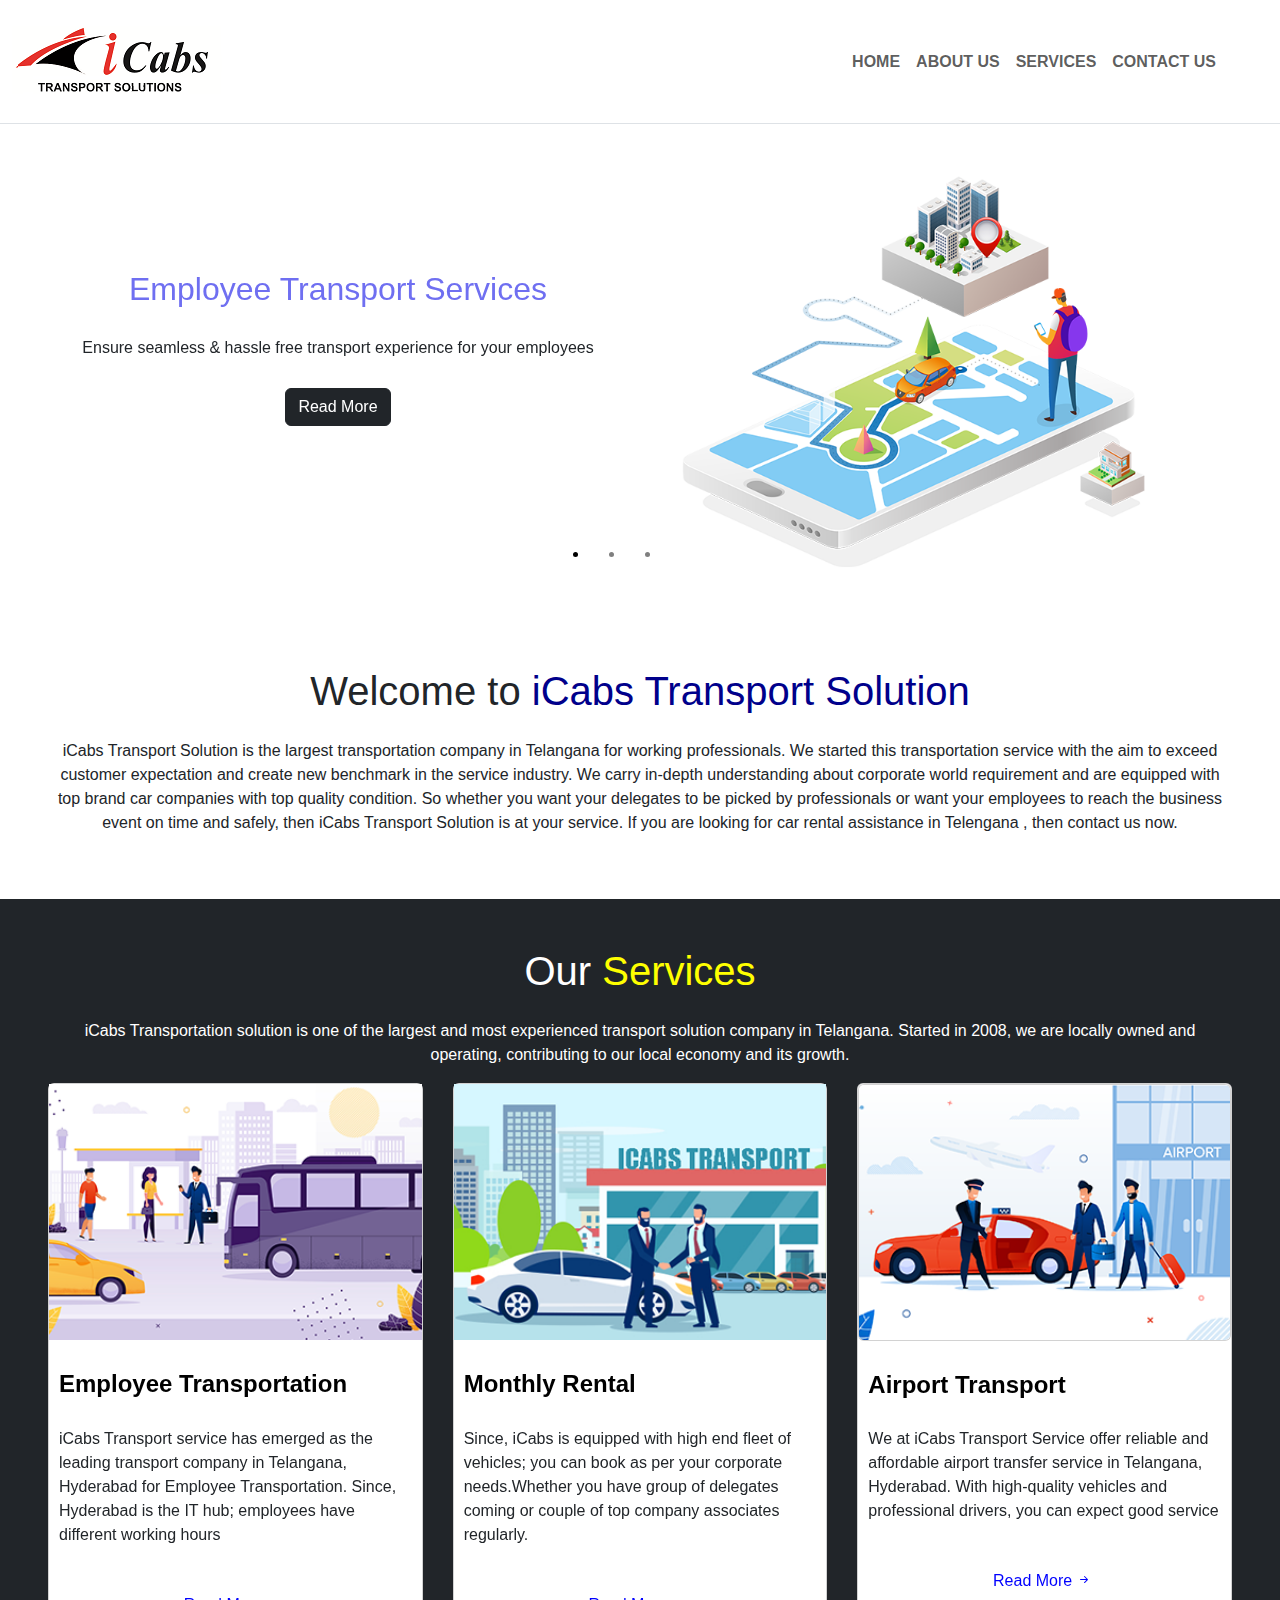
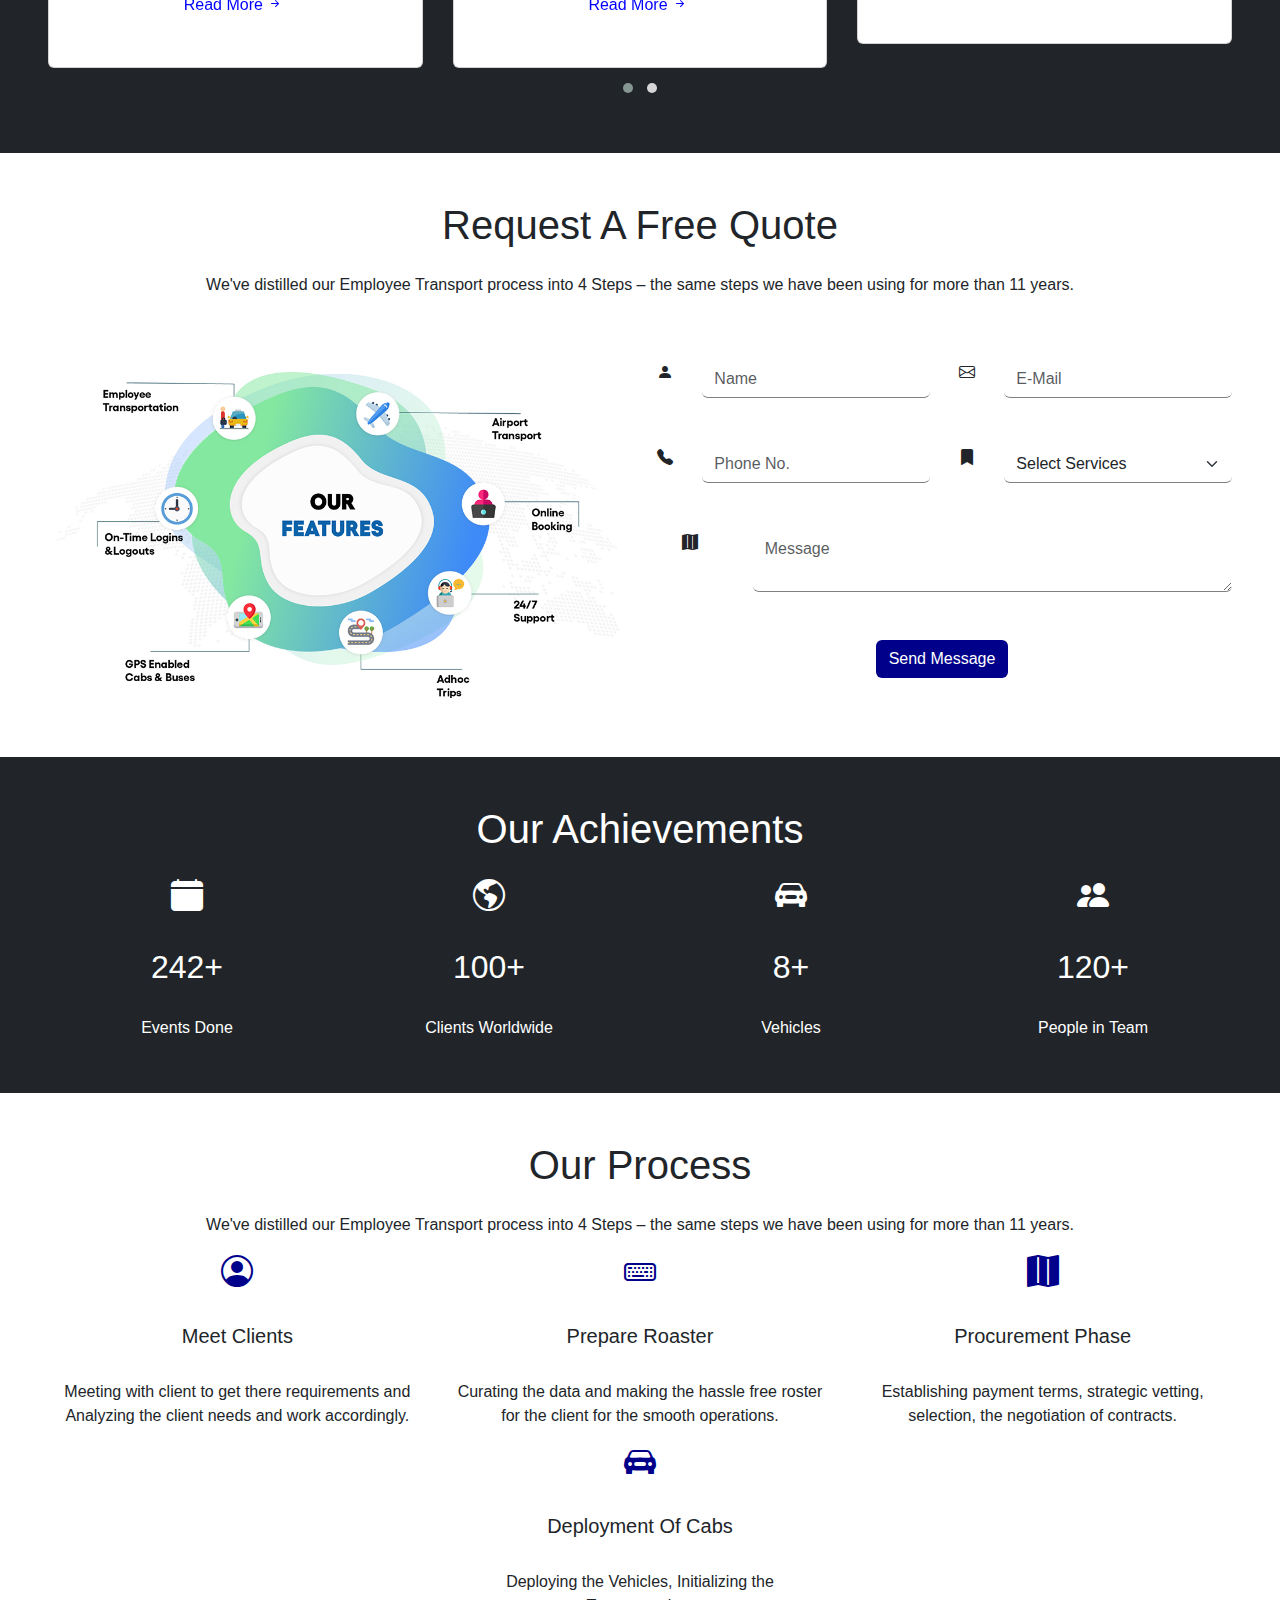
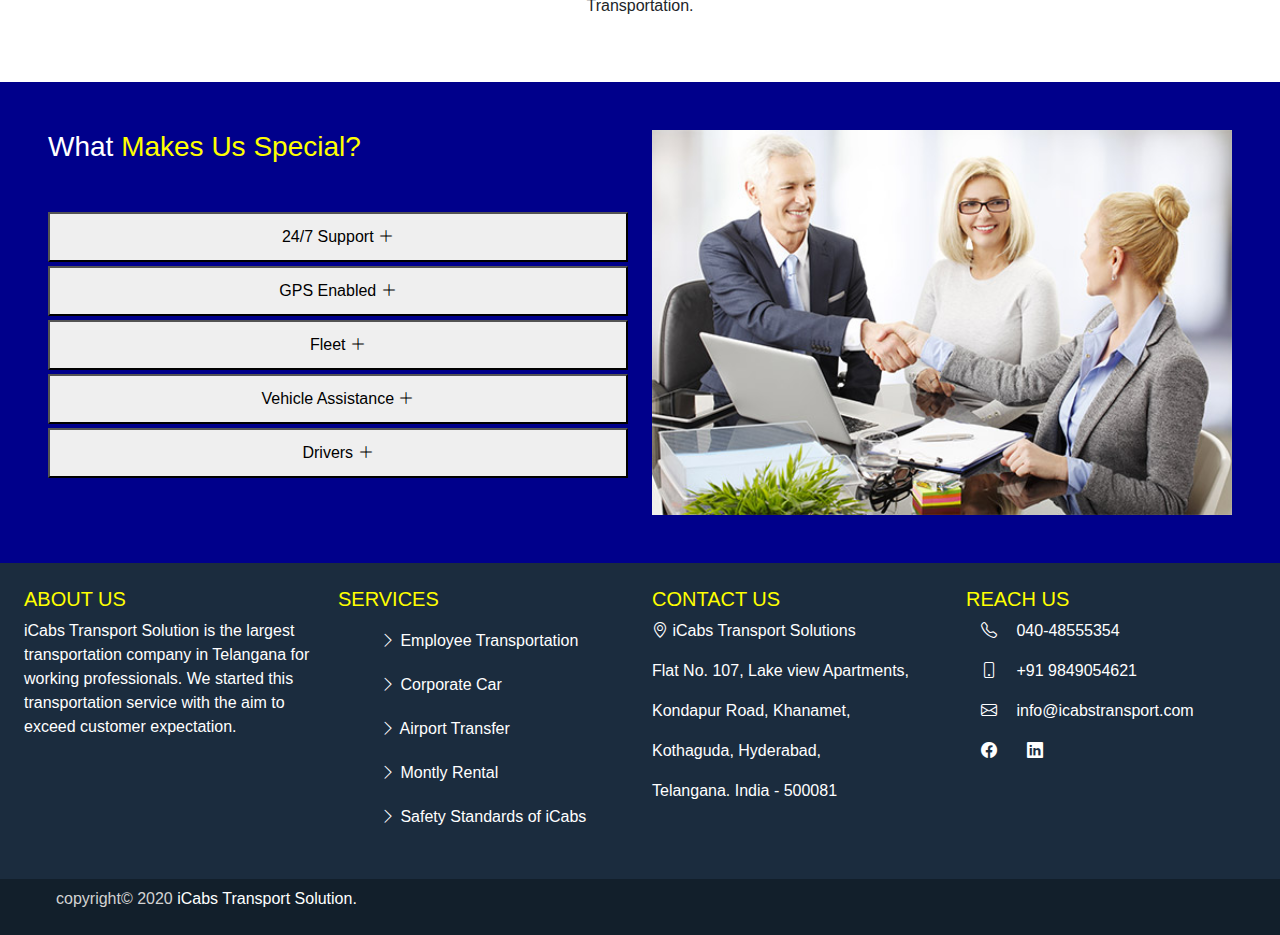
<file: index.html>
<!DOCTYPE html>
<html lang="en">
<head>
    <meta charset="UTF-8">
    <meta name="viewport" content="width=device-width, initial-scale=1.0">
    <title>Document</title>
    <link rel="stylesheet" href="css/bootstrap.min.css">
    <link rel="stylesheet" href="style.css">
    <link rel="stylesheet" href="https://cdn.jsdelivr.net/npm/bootstrap-icons@1.11.3/font/bootstrap-icons.min.css">
    <link rel="stylesheet" href="https://cdnjs.cloudflare.com/ajax/libs/animate.css/4.1.1/animate.min.css"/>
    <link rel="stylesheet" href="https://cdnjs.cloudflare.com/ajax/libs/OwlCarousel2/2.3.4/assets/owl.carousel.min.css" integrity="sha512-tS3S5qG0BlhnQROyJXvNjeEM4UpMXHrQfTGmbQ1gKmelCxlSEBUaxhRBj/EFTzpbP4RVSrpEikbmdJobCvhE3g==" crossorigin="anonymous" referrerpolicy="no-referrer" />
    <link rel="stylesheet" href="https://cdnjs.cloudflare.com/ajax/libs/OwlCarousel2/2.3.4/assets/owl.theme.default.min.css" integrity="sha512-sMXtMNL1zRzolHYKEujM2AqCLUR9F2C4/05cdbxjjLSRvMQIciEPCQZo++nk7go3BtSuK9kfa/s+a4f4i5pLkw==" crossorigin="anonymous" referrerpolicy="no-referrer" />
</head>
<body>
    <header class="container-fluid p-2 bg-white sticky-top border-bottom">
        <nav class="navbar navbar-expand-sm">
            <a href="#" class="navbar-brand">
                <img src="assests/images/logo.png" alt="">
            </a>
            <button class="navbar-toggler" data-bs-target="#mynav" data-bs-toggle="collapse"><span class="navbar-toggler-icon"></span></button>
            <div id="mynav" class="collapse navbar-collapse justify-content-end">
                <ul class="navbar-nav px-5">
                    <li class="nav-item">
                        <a href="#" class="nav-link"><strong>HOME</strong></a>
                    </li>
                    <li class="nav-item">
                        <a href="about.html" class="nav-link"><strong>ABOUT US</strong></a>
                    </li>
                    <li class="nav-item dropdown">
                        <a href="" class="nav-link"><strong>SERVICES</strong></a>
                        <div class="dropdown-options">
                            <a href="employeetransportation.html">Employee Trasportaion</a>
                            <a href="monthlyrental.html">Monthly Rental</a>
                            <a href="airporttransfer.html">Airport Transfer</a> 
                        </div>
                    </li>
                    <li class="nav-item">
                        <a href="contact.html" class="nav-link"><strong>CONTACT US</strong></a>
                    </li>
                </ul>
            </div>
        </nav>
    </header>
    <section class="container-fluid p-5">
        <div class="carousel slide" data-bs-ride="carousel" id="myride">
            <ul class="carousel-indicators">
                <li data-bs-target="#myride" data-bs-slide-to="0" class="active"></li>
                <li data-bs-target="#myride" data-bs-slide-to="1"></li>
                <li data-bs-target="#myride" data-bs-slide-to="2"></li>
            </ul>
            <div class="carousel-inner">
                <div class="carousel-item active">
                    <div class="row">
                        <div class="col-10 mx-auto col-md-6 col-xl-6 text-center emp">
                            <div>
                             <h2 class="animate__animated animate__lightSpeedInLeft">Employee Transport Services</h2> 
                               <h6 class="animate__animated animate__lightSpeedInLeft">Ensure seamless & hassle free transport experience
                                for your employees</h6>
                                <button class="btn btn-dark animate__animated animate__lightSpeedInLeft mb-5"><a href="employeetransportation.html">Read More</a></button>
                            </div>
                        </div>
                        <div class="col-10 mx-auto col-md-6 col-xl-6">
                            <img src="assests/images/banner1.png" class="w-100" alt="">
                        </div>
                    </div>
                </div>
            <div class="carousel-item">
                <div class="row">
                    <div class="col-10 mx-auto col-md-6 col-xl-6 text-center emp">
                        <div>
                            <h2 class="animate__animated animate__lightSpeedInLeft">Shuttle Services</h2>
                            <h6 class="animate__animated animate__lightSpeedInLeft">Connect your employees to workplace from the
                                nearest location through iCabs shuttle bus services</h6>
                            <button class="btn btn-dark animate__animated animate__lightSpeedInLeft mb-5"><a href="monthlyrental.html">Read More</a></button>
                        </div>
                    </div>
                    <div class="col-10 mx-auto col-md-6 col-xl-6">
                        <img src="assests/images/banner2.png" class="w-100" alt="">
                    </div>
                </div>
            </div>
            <div class="carousel-item">
                <div class="row">
                    <div class="col-10 mx-auto col-md-6 col-xl-6 text-center emp">
                        <div>
                            <h2 class="animate__animated animate__lightSpeedInLeft">Airport Transfer</h2>
                            <h6 class="animate__animated animate__lightSpeedInLeft">Travelling to Airport made easy, reach on time
                                with iCabs transport</h6>
                            <button class="btn btn-dark animate__animated animate__lightSpeedInLeft mb-5"><a href="airporttransfer.html">Read More</a></button>
                        </div>
                    </div>
                    <div class="col-10 mx-auto col-md-6 col-xl-6">
                        <img src="assests/images/banner3.png" class="w-100" alt="">
                    </div>
                </div>
                </div>
            </div>
         <button class="carousel-control-prev" data-bs-slide="prev" data-bs-target="#myride"><span class="carousel-control-prev-icon"></span></button>
         <button class="carousel-control-next" data-bs-slide="next" data-bs-target="#myride"><span class="carousel-control-next-icon"></span></button>
        </div>
    </section>
      <section class="container-fluid text-center mx-auto p-5 wel">
        <h1>Welcome to <span>iCabs Transport Solution</span></h1>
        <p class="mt-4">iCabs Transport Solution is the largest transportation company in Telangana for working professionals. We started this transportation service with the aim to exceed customer expectation and create new benchmark in the service industry. We carry in-depth understanding about corporate world requirement and are equipped with top brand car companies with top quality condition. So whether you want your delegates to be picked by professionals or want your employees to reach the business event on time and safely, then iCabs Transport Solution is at your service. If you are looking for car rental assistance in Telengana , then contact us now.</p>
        </section>
        <section class="container-fluid p-5 text-bg-dark text-justify ser">
            <h1 class="text-center">Our <span>Services</span></h1>
            <p class="mt-4 text-center">iCabs Transportation solution is one of the largest and most experienced transport solution company in Telangana. Started in 2008, we are locally owned and operating, contributing to our local economy and its growth.</p>                        
            <div class="owl-carousel owl-theme">
                <div class="item">
                    <div class="card">
                        <img src="assests/images/image1.png" alt="">
                        <h4 class="card-title"><strong>Employee Transportation</strong></h4>
                        <p class="card-text">iCabs Transport service has emerged as the leading transport company in Telangana, Hyderabad for Employee Transportation. Since, Hyderabad is the IT hub; employees have different working hours</p>
                        <a href="employeetransportation.html">Read More<i class="bi bi-arrow-right-short p-1"></i></a>
                    </div>                    
                    </div>
                    <div class="item">
                        <div class="card">
                            <img src="assests/images/image2.png" alt="">
                            <h4 class="card-title"><strong>Monthly Rental</strong></h4>
                            <p class="card-text">Since, iCabs is equipped with high end fleet of vehicles; you can book as per your corporate needs.Whether you have group of delegates coming or couple of top company associates regularly.</p>
                            <a href="monthlyrental.html">Read More<i class="bi bi-arrow-right-short p-1"></i></a>
                        </div>
                    </div>
                    <div class="item">
                        <div class="card">
                            <img class="card w-100" src="assests/images/image3.png" alt="Title" />
                                 <h4 class="card-title"><strong>Airport Transport</strong></h4>
                                 <p class="card-text">We at iCabs Transport Service offer reliable and affordable airport transfer service in Telangana, Hyderabad. With high-quality vehicles and professional drivers, you can expect good service</p>
                                 <a href="airporttransfer.html">Read More<i class="bi bi-arrow-right-short p-1"></i></a>
                             </div>
                    </div>
                    <div class="item">
                        <div class="card">
                            <img class="card w-100" src="assests/images/image4.png" alt="Title" />
                                <h4 class="card-title"><strong>Corporate Car</strong></h4>
                                <p class="card-text">Our corporate car rental service is spread across Telangana, Hyderabad for all major companies. Corporate organizations need to devote their precious time on implementing transport service to employees.</p>
                                <a href="monthlyrental.html">Read More<i class="bi bi-arrow-right-short p-1"></i></a>
                            </div>
                    </div>
                    <div class="item">
                        <div class="card">
                            <img class="card w-100" src="assests/images/image5.png" alt="Title" />
                                <h4 class="card-title"><strong>Safety Standards Of icab</strong></h4>
                                <p class="card-text">Safety of our clients is the paramount measure we follows strict measures. After properly screening each of our drivers and employees, we train them before going on ground, especially women safety is really important</p>
                        <a href="airporttransfer.html">Read More<i class="bi bi-arrow-right-short p-1"></i></a>
                    </div>
                    </div>                                                                      
           </section>
            <section class="container-fluid p-5 fom text-center">
                <h1>Request A <span>Free Quote</span></h1>
                <p class="mt-4">We've distilled our Employee Transport process into 4 Steps – the same steps we have been using for more than 11 years.</p>
                <div class="row">
                    <div class="col-10 mx-auto col-lg-6 col-xl-6 mt-5">
                        <img class="w-100" src="assests/images/home banner.jpg" alt="">
                    </div>
                    <div class="col-10 mx-auto col-lg-6 col-xl-6 mt-5">
                       <div class="row">
                        <div class="col-12 col-lg-12 col-xl-6">
                            <div class="row">
                                <div class="col-2 col-lg-2 col-xl-2">
                                    <span><i class="bi bi-person-fill"></i></span>
                                </div>
                                <div class="col-10 col-lg-10 col-xl-10">
                                    <input type="text" name="name" id="name" placeholder="Name" class="form-control"><br><br>
                                </div>
                            </div>                            
                            </div>
                            <div class="col-12 col-lg-12 col-xl-6">
                                <div class="row">
                                    <div class="col-2 col-lg-2 col-xl-2">
                                        <span><i class="bi bi-envelope"></i></span>
                                    </div>
                                    <div class="col-10 col-lg-10 col-xl-10">
                                        <input type="text" name="email" id="email" placeholder="E-Mail" class="form-control"><br><br>
                                    </div>
                                </div>                               
                                </div>
                                <div class="col-12 col-lg-12 col-xl-6">
                                    <div class="row">
                                        <div class="col-2 col-lg-2 col-xl-2">
                                            <span><i class="bi bi-telephone-fill"></i></span>
                                        </div>
                                        <div class="col-10 col-lg-10 col-xl-10">
                                            <input type="tel" name="phone" id="phone" placeholder="Phone No." class="form-control"><br><br>
                                        </div>
                                    </div>                                   
                                </div>   
                                <div class="col-12 col-lg-12 col-xl-6">
                                    <div class="row">
                                        <div class="col-2 col-lg-2 col-xl-2">
                                            <span><i class="bi bi-bookmark-fill"></i></span>
                                        </div>
                                        <div class="col-10 col-lg-10 col-xl-10">
                                            <select name="service type" id="service type" class="form-select">
                                                <option value="-1">Select Services</option>
                                                <option value="Employee Transportaion">Employee Transportaion</option>
                                                <option value="Corporate Car">Corporate Car</option>
                                                <option value="Airport Transfer">Airport Transfer</option>
                                                <option value="Monthly Rental">Monthly Rental</option>
                                                <option value="Enquiry">Enquiry</option>
                                            </select><br><br>
                                        </div>
                                    </div>                                   
                                </div>
                                <div class="col-12 col-lg-12 col-xl-12">
                                    <div class="row">
                                        <div class="col-2 col-lg-2 col-xl-2">
                                            <span><i class="bi bi-map-fill"></i></span>
                                        </div>
                                        <div class="col-10 col-lg-10 col-xl-10">
                                            <textarea name="message" id="message" placeholder="Message" class="form-control"></textarea>
                                        </div>
                                    </div>                                   
                                </div>
                                <div class="col-12 col-lg-12 col-xl-12 mt-5">
                                    <button type="submit" name="Submit" class="btn">Send Message</button>
                                </div>
                    </div>
                        </div>
                       </div>
            </section>
            <section class="container-fluid p-5 text-center text-bg-dark">
                <h1>Our Achievements</h1>
                <div class="row mt-4">
                      <div class="col-10 mx auto col-lg-3 mx-auto col-xl-3">
                        <h2><span><i class="bi bi-calendar-fill"></i></span></h2>
                        <h2 class="p-4"><span id="counter1">242</span>+</h2>
                        <h6>Events Done</h6>
                    </div>
                    <div class="col-10 mx auto col-lg-3 mx-auto col-xl-3">
                        <h2><span><i class="bi bi-globe-americas"></i></span></h2>
                        <h2 class="p-4"><span id="counter2">100</span>+</h2>
                        <h6>Clients Worldwide</h6>
                    </div>
                    <div class="col-10 mx auto col-lg-3 mx-auto col-xl-3">
                        <h2><span><i class="bi bi-car-front-fill"></i></span></h2>
                        <h2 class="p-4"><span id="counter3">1500</span>+</h2>
                        <h6>Vehicles</h6>
                    </div>
                    <div class="col-10 mx auto col-lg-3 mx-auto col-xl-3">
                        <h2><span><i class="bi bi-people-fill"></i></span></h2>
                        <h2 class="p-4"><span id="counter4">120</span>+</h2>
                        <h6>People in Team</h6>
                    </div>
                    </div>
            </section>
            <section class="container-fluid p-5 text-center meet">
                <h1>Our Process</h1>
                <p class="mt-4">We've distilled our Employee Transport process into 4 Steps – the same steps we have been using for more than 11 years.</p>
                    <div class="row">
                     <div class="col-10 mx-auto col-lg-3 col-xl-4">
                        <h2><span><i class="bi bi-person-circle"></i></span></h2>
                        <h5 class="p-4"><span>Meet Clients</span></h5>
                        <p>Meeting with client to get there requirements and Analyzing the client needs and work accordingly.</p>
                    </div>
                    <div class="col-10 mx-auto col-lg-3 col-xl-4">
                        <h2><span><i class="bi bi-keyboard"></i></span></h2>
                        <h5 class="p-4"><span>Prepare Roaster</span></h5>
                        <p>Curating the data and making the hassle free roster for the client for the smooth operations.</p>
                    </div>
                    <div class="col-10 mx-auto col-lg-3 col-xl-4">
                        <h2><span><i class="bi bi-map-fill"></i></span></h2>
                        <h5 class="p-4"><span>Procurement Phase</span></h5>
                        <p>Establishing payment terms, strategic vetting, selection, the negotiation of contracts.</p>
                    </div>
                    <div class="col-10 mx-auto col-lg-3 col-xl-4">
                        <h2><span><i class="bi bi-car-front-fill"></i></span></h2>
                        <h5 class="p-4"><span>Deployment Of Cabs</span></h5>
                        <p>Deploying the Vehicles, Initializing the Transportation.</p>
                    </div>
                    </div>
            </section>
            <section class="container-fluid p-5 makes">
                <div class="row">
                    <div class="col-12 col-lg-6 col-xl-6">
                        <h3 class="spa mb-5">What <span>Makes Us Special?</span></h3>
                            <div class="row">
                            <div class="col-12 col-lg-12 col-xl-12 mb-1">
                                <button data-bs-target="#detail-info1" data-bs-toggle="collapse"> 24/7 Support <i class="bi bi-plus-lg text-end"></i></button>
                                    <p class="collapse" id="detail-info1">We will be deploying a dedicated supervisor of the smooth operations of transportation of employees. We have well trained supervisors, who are can handle any situation in transportation.</p>
                            </div>
                            <div class="col-12 col-lg-12 col-xl-12 mb-1">
                                <button data-bs-target="#detail-info2" data-bs-toggle="collapse">GPS Enabled <i class="bi bi-plus-lg text-end"></i></button>
                                    <p class="collapse" id="detail-info2">We have GPS installed in all cabs for the safety of employees. We will share a login credential with the client so that they can have a watch on the cabs. Festival Backs up: we know that 80% of the companies works in US Shift and work on US holidays module but not on Indian Holiday Module. We make sure that operations aren’t hurt in case of Indian festivals and make a proper back up plan so that no one will have stress during festivals.</p>
                            </div>
                            <div class="col-12 col-lg-12 col-xl-12 mb-1">
                                <button data-bs-target="#detail-info3" data-bs-toggle="collapse">Fleet <i class="bi bi-plus-lg text-end"></i></button>
                                    <p class="collapse" id="detail-info3">iCabs has latest vehicle in fleet and we update our fleet with new vehicles every year so that we cater our clients with new like vehicles.</p>
                            </div>
                            <div class="col-12 col-lg-12 col-xl-12 mb-1">
                                <button data-bs-target="#detail-info4" data-bs-toggle="collapse">Vehicle Assistance <i class="bi bi-plus-lg text-end"></i></button>
                                    <p class="collapse" id="detail-info4">As we know that at times vehicle may breakdown as they are machines. But we have back up ready for that, we will assist on call and we deploy the vehicle in less than half hour time.</p>
                            </div>
                            <div class="col-12 col-lg-12 col-xl-12 mb-1">
                                <button data-bs-target="#detail-info5" data-bs-toggle="collapse">Drivers <i class="bi bi-plus-lg text-end"></i></button>
                                    <p class="collapse" id="detail-info5">We have well experienced and trained drivers, they can easily located employees locations as make the trips hassle free.</p>
                            </div>
                        </div>
                    </div>
                    <div class="col-12 col-lg-6 col-xl-6">
                        <img class="w-100" src="assests/images/video_preview.jpg" alt="">
                    </div>
                    </div>
            </section>
            <footer class="container-fluid p-4 foot">
                <div class="row">
                    <div class="col-10 mx-auto col-lg-3 col-xl-3">
                        <h5>ABOUT US</h5>
                        <p>iCabs Transport Solution is the largest transportation company in Telangana for working professionals. We started this transportation service with the aim to exceed customer expectation.</p>
                    </div>
                    <div class="col-10 mx-auto col-lg-3 col-xl-3">
                        <h5>SERVICES</h5>
                       <ul>
                        <li><i class="bi bi-chevron-right"></i> Employee Transportation</a></li>
                        <li><i class="bi bi-chevron-right"></i> Corporate Car</li>
                        <li><i class="bi bi-chevron-right"></i> Airport Transfer</li>
                        <li><i class="bi bi-chevron-right"></i> Montly Rental</li>
                        <li><i class="bi bi-chevron-right"></i> Safety Standards of iCabs</li>
                       </ul>
                    </div>
                    <div class="col-10 mx-auto col-lg-3 col-xl-3">
                        <h5>CONTACT US</h5>                        
                        <p><span><i class="bi bi-geo-alt"></i></span> iCabs Transport Solutions</p>
                        <p>Flat No. 107, Lake view Apartments,</p>
                        <p>Kondapur Road, Khanamet,</p>
                        <p>Kothaguda, Hyderabad,</p>
                        <p>Telangana. India - 500081</p>
                    </div>
                    <div class="col-10 mx-auto col-lg-3 col-xl-3 reach">
                        <h5>REACH US</h5>
                      <p><span><i class="bi bi-telephone"></i></span> 040-48555354</p>
                      <p><span><i class="bi bi-phone"></i></span> +91 9849054621</p>
                      <p><span><i class="bi bi-envelope"></i></span> info@icabstransport.com</p>
                        <p><i class="bi bi-facebook"></i><i class="bi bi-linkedin"></i></p>
                    </div>
                </div>
            </footer>
            <section class="container-fluid p-2 copyright">
                <p class="mx-5">copyright&copy; 2020<span class="text-white"> iCabs Transport Solution.</span></p>
            </section>
    <script src="js/bootstrap.bundle.min.js"></script>
    <script src="https://code.jquery.com/jquery-3.7.1.min.js"></script>
    <script src="count-up-me/res/countMe/countMe.min.js"></script>
<script src="https://cdnjs.cloudflare.com/ajax/libs/OwlCarousel2/2.3.4/owl.carousel.min.js"></script>
<script src="script.js"></script>
</body>
</html>
</file>
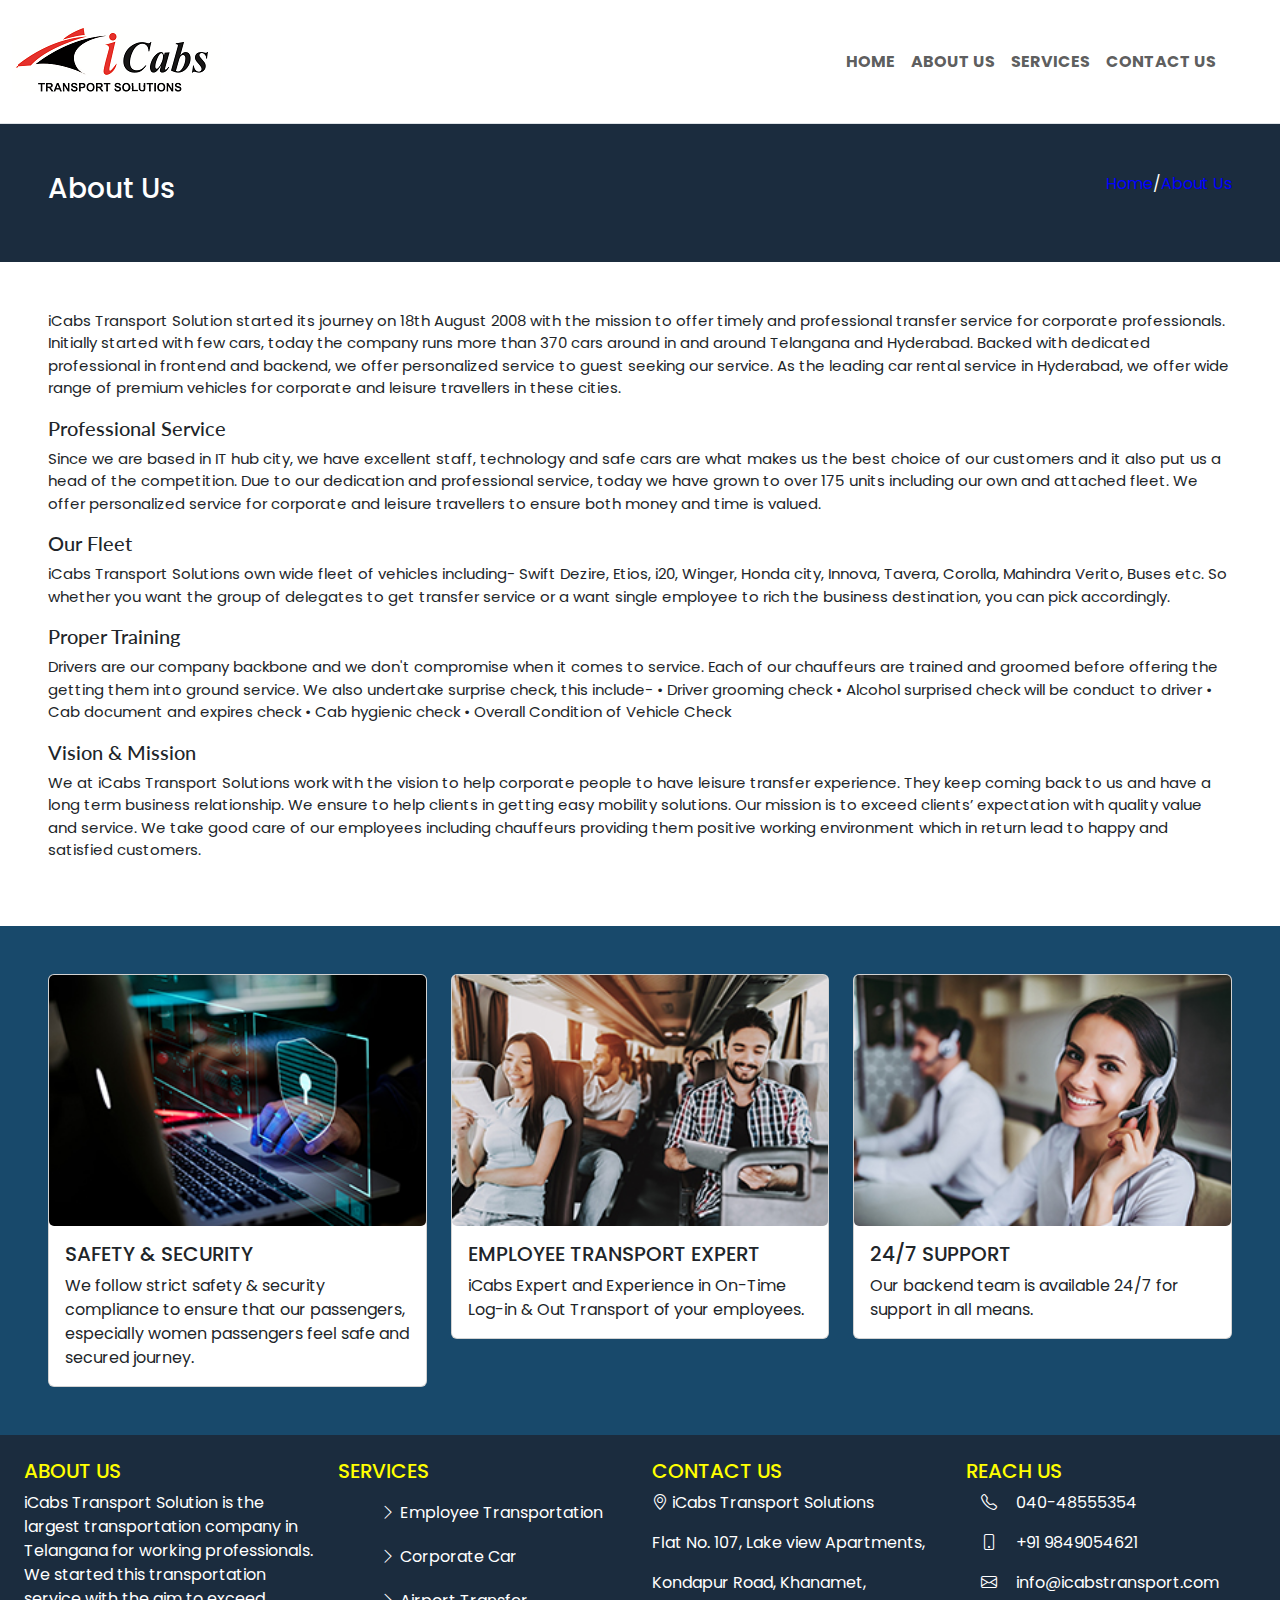
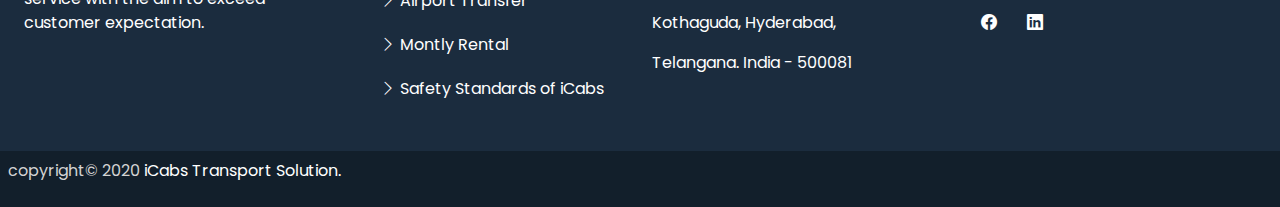
<file: about.html>
<!DOCTYPE html>
<html lang="en">
<head>
    <meta charset="UTF-8">
    <meta name="viewport" content="width=device-width, initial-scale=1.0">
    <title>Document</title>
    <link rel="stylesheet" href="css/bootstrap.min.css">
    <link rel="stylesheet" href="style.css">
    <link rel="stylesheet" href="https://cdn.jsdelivr.net/npm/bootstrap-icons@1.11.3/font/bootstrap-icons.min.css">
    <link rel="preconnect" href="https://fonts.googleapis.com">
    <link rel="preconnect" href="https://fonts.gstatic.com" crossorigin>
    <link href="https://fonts.googleapis.com/css2?family=Poppins:ital@1&display=swap" rel="stylesheet">
    <link rel="preconnect" href="https://fonts.googleapis.com">
<link rel="preconnect" href="https://fonts.gstatic.com" crossorigin>
<link href="https://fonts.googleapis.com/css2?family=Lato:wght@900&display=swap" rel="stylesheet">
</head>
<body>
    <header class="container-fluid p-2 bg-white sticky-top border-bottom">
        <nav class="navbar navbar-expand-sm">
            <a href="index.html" class="navbar-brand">
                <img src="assests/images/logo.png" alt="">
            </a>
            <button class="navbar-toggler" data-bs-target="#mynav" data-bs-toggle="collapse"><span class="navbar-toggler-icon"></span></button>
            <div id="mynav" class="collapse navbar-collapse justify-content-end">
                <ul class="navbar-nav px-5">
                    <li class="nav-item">
                        <a href="index.html" class="nav-link"><strong>HOME</strong></a>
                    </li>
                    <li class="nav-item">
                        <a href="#" class="nav-link"><strong>ABOUT US</strong></a>
                    </li>
                    <li class="nav-item dropdown">
                        <a href="" class="nav-link"><strong>SERVICES</strong></a>
                        <div class="dropdown-options">
                            <a href="employeetransportation.html">Employee Trasportaion</a>
                            <a href="monthlyrental.html">Monthly Rental</a>
                            <a href="airporttransfer.html">Airport Transfer</a> 
                        </div>
                    </li>
                    <li class="nav-item">
                        <a href="contact.html" class="nav-link"><strong>CONTACT US</strong></a>
                    </li>
                </ul>
            </div>
        </nav>
    </header>
    <section class="container-fluid p-5 about">
        <div class="row">
            <div class="col-10 mx-auto col-lg-6 col-xl-6">
               <h3>About Us</h3>
            </div>
            <div class="col-12 mx-auto col-lg-6 col-xl-6 text-end">
                <a href="index.html">Home</a>/<a href="#">About Us</a>
            </div>
        </div>
    </section>
           <section class="container-fluid p-5 info">
            <div>
                <p>iCabs Transport Solution started its journey on 18th August 2008 with the mission to offer timely and professional transfer service for corporate professionals. Initially started with few cars, today the company runs more than 370 cars around in and around Telangana and Hyderabad. Backed with dedicated professional in frontend and backend, we offer personalized service to guest seeking our service. As the leading car rental service in Hyderabad, we offer wide range of premium vehicles for corporate and leisure travellers in these cities.</p>
            <h5>Professional Service</h5>
            <p>Since we are based in IT hub city, we have excellent staff, technology and safe cars are what makes us the best choice of our customers and it also put us a head of the competition. Due to our dedication and professional service, today we have grown to over 175 units including our own and attached fleet. We offer personalized service for corporate and leisure travellers to ensure both money and time is valued.</p>
            <h5>Our Fleet</h5>
            <p>iCabs Transport Solutions own wide fleet of vehicles including- Swift Dezire, Etios, i20, Winger, Honda city, Innova, Tavera, Corolla, Mahindra Verito, Buses etc. So whether you want the group of delegates to get transfer service or a want single employee to rich the business destination, you can pick accordingly.</p>
            <h5>Proper Training</h5>
            <p>Drivers are our company backbone and we don't compromise when it comes to service. Each of our chauffeurs are trained and groomed before offering the getting them into ground service. We also undertake surprise check, this include- • Driver grooming check • Alcohol surprised check will be conduct to driver • Cab document and expires check • Cab hygienic check • Overall Condition of Vehicle Check</p>
            <h5>Vision & Mission</h5>
            <p>We at iCabs Transport Solutions work with the vision to help corporate people to have leisure transfer experience. They keep coming back to us and have a long term business relationship. We ensure to help clients in getting easy mobility solutions. Our mission is to exceed clients’ expectation with quality value and service. We take good care of our employees including chauffeurs providing them positive working environment which in return lead to happy and satisfied customers.</p>
            </div>           
        </section>
        <section class="container-fluid p-5 about-img">
            <div class="row">
           <div class="col-12 col-lg-6 col-xl-4">
            <div class="card">
                <img class="card-img" src="assests/images/about.img1.jpg" alt="Title" />
                <div class="card-body">
                    <h5 class="card-title">SAFETY & SECURITY</h5>
                    <p class="card-text">We follow strict safety & security compliance to ensure that our passengers, especially women passengers feel safe and secured journey.</p>
                </div>
            </div>
           </div>
           <div class="col-12 col-lg-6 col-xl-4">
            <div class="card">
                <img class="card-img" src="assests/images/about.img2.jpg" alt="Title" />
                <div class="card-body">
                    <h5 class="card-title">EMPLOYEE TRANSPORT EXPERT</h5>
                    <p class="card-text">iCabs Expert and Experience in On-Time Log-in & Out Transport of your employees.</p>
                </div>
            </div>            
           </div>
           <div class="col-12 col-lg-6 col-xl-4">
            <div class="card">
                <img class="card-img" src="assests/images/about.img3.jpg" alt="Title" />
                <div class="card-body">
                    <h5 class="card-title">24/7 SUPPORT</h5>
                    <p class="card-text">Our backend team is available 24/7 for support in all means.</p>
                </div>
            </div>            
           </div>
            </div>            
        </section>
        <footer class="container-fluid p-4 foot">
            <div class="row">
                <div class="col-10 mx-auto col-lg-6 col-xl-3">
                    <h5>ABOUT US</h5>
                    <p>iCabs Transport Solution is the largest transportation company in Telangana for working professionals. We started this transportation service with the aim to exceed customer expectation.</p>
                </div>
                <div class="col-10 mx-auto col-lg-6 col-xl-3">
                    <h5>SERVICES</h5>
                   <ul>
                    <li><i class="bi bi-chevron-right"></i> Employee Transportation</a></li>
                    <li><i class="bi bi-chevron-right"></i> Corporate Car</li>
                    <li><i class="bi bi-chevron-right"></i> Airport Transfer</li>
                    <li><i class="bi bi-chevron-right"></i> Montly Rental</li>
                    <li><i class="bi bi-chevron-right"></i> Safety Standards of iCabs</li>
                   </ul>
                </div>
                <div class="col-10 mx-auto col-lg-6 col-xl-3">
                    <h5>CONTACT US</h5>                        
                    <p><span><i class="bi bi-geo-alt"></i></span> iCabs Transport Solutions</p>
                    <p>Flat No. 107, Lake view Apartments,</p>
                    <p>Kondapur Road, Khanamet,</p>
                    <p>Kothaguda, Hyderabad,</p>
                    <p>Telangana. India - 500081</p>
                </div>
                <div class="col-10 mx-auto col-lg-6 col-xl-3 reach">
                    <h5>REACH US</h5>
                  <p><span><i class="bi bi-telephone"></i></span> 040-48555354</p>
                  <p><span><i class="bi bi-phone"></i></span> +91 9849054621</p>
                  <p><span><i class="bi bi-envelope"></i></span> info@icabstransport.com</p>
                    <p><i class="bi bi-facebook"></i><i class="bi bi-linkedin"></i></p>
                </div>
            </div>
        </footer>
        <section class="container-fluid p-2 copyright">
            <p>copyright&copy; 2020<span class="text-white"> iCabs Transport Solution.</span></p>
        </section>
        <script src="js/bootstrap.bundle.min.js"></script>
        <script src="https://code.jquery.com/jquery-3.7.1.min.js"></script>
        <script src="count-up-me/res/countMe/countMe.min.js"></script>
    <script src="https://cdnjs.cloudflare.com/ajax/libs/OwlCarousel2/2.3.4/owl.carousel.min.js"></script>
    <script src="script.js"></script>
</body>
</html>
</file>
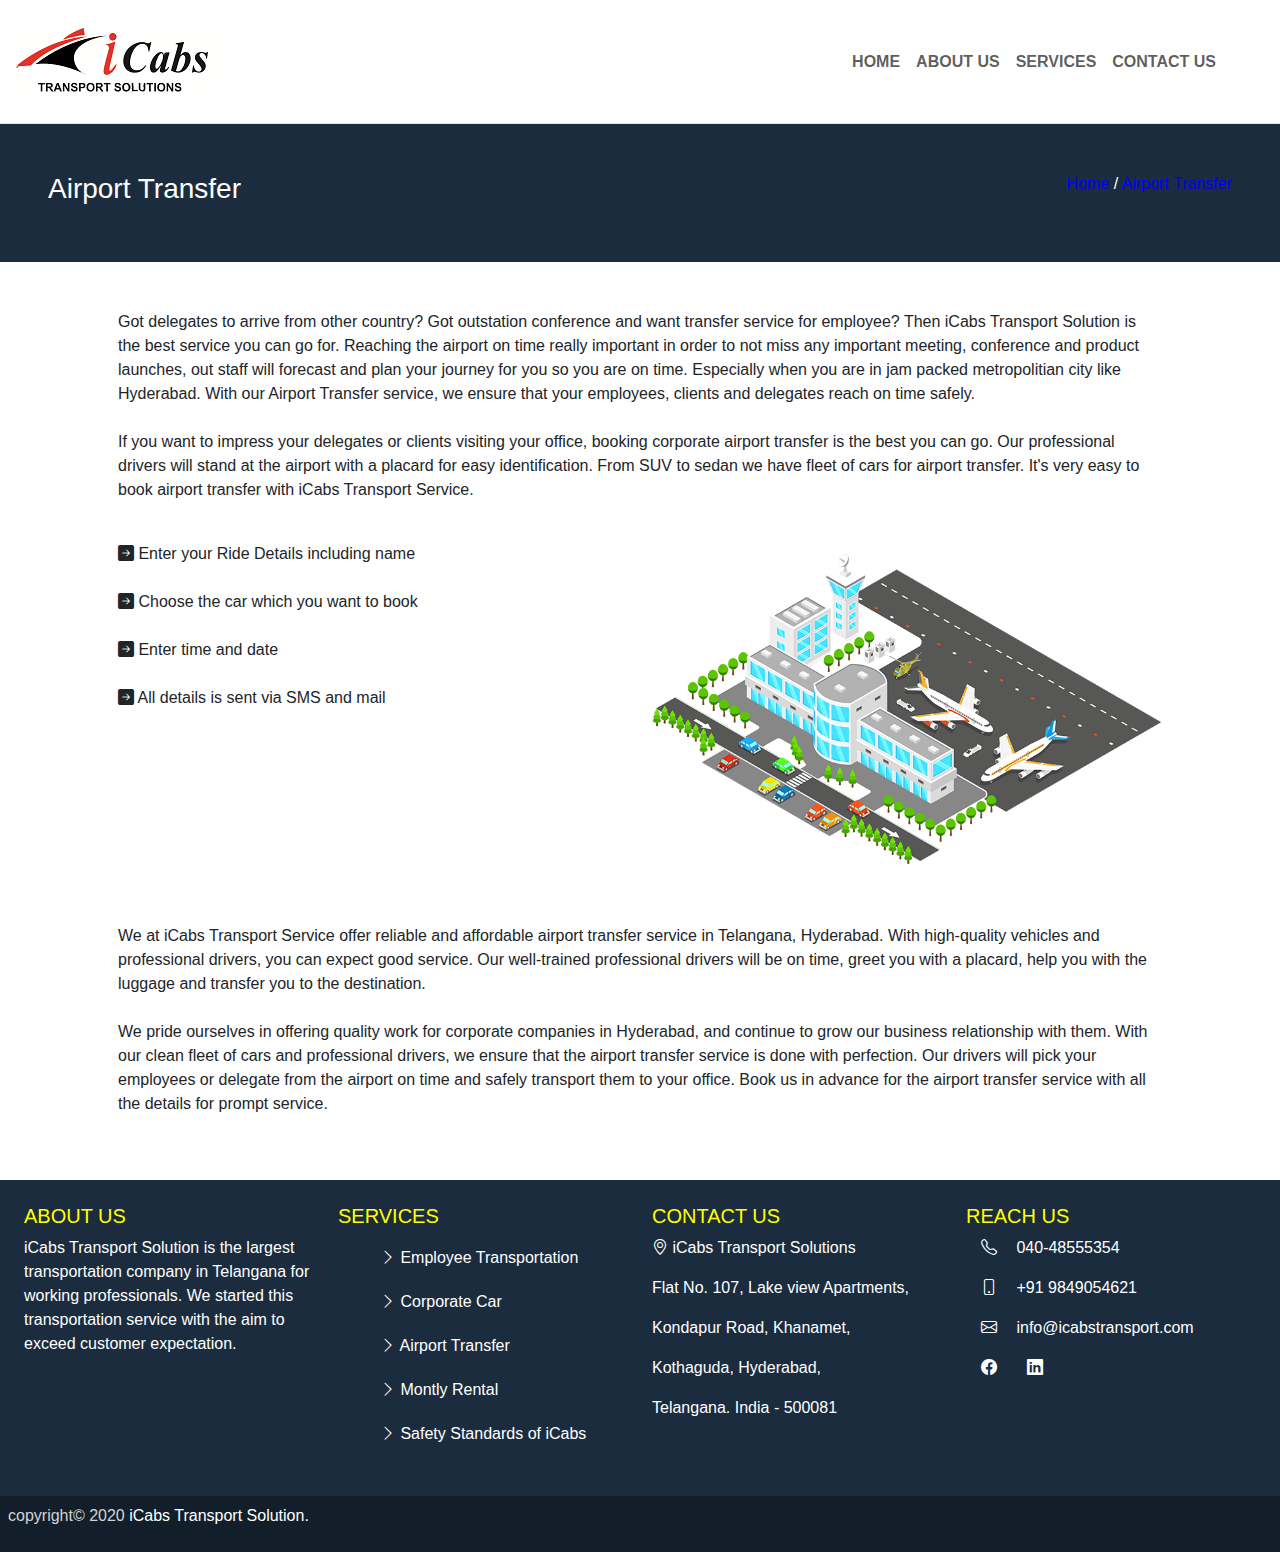
<file: airporttransfer.html>
<!DOCTYPE html>
<html lang="en">
<head>
    <meta charset="UTF-8">
    <meta name="viewport" content="width=device-width, initial-scale=1.0">
    <title>Document</title>
    <link rel="stylesheet" href="css/bootstrap.min.css">
    <link rel="stylesheet" href="style.css">
    <link rel="stylesheet" href="https://cdn.jsdelivr.net/npm/bootstrap-icons@1.11.3/font/bootstrap-icons.min.css">
</head>
<body>
    <header class="container-fluid p-2 bg-white sticky-top border-bottom">
        <nav class="navbar navbar-expand-sm">
            <a href="index.html" class="navbar-brand">
                <img src="assests/images/logo.png" alt="">
            </a>
            <button class="navbar-toggler" data-bs-target="#mynav" data-bs-toggle="collapse"><span class="navbar-toggler-icon"></span></button>
            <div id="mynav" class="collapse navbar-collapse justify-content-end">
                <ul class="navbar-nav px-5">
                    <li class="nav-item">
                        <a href="index.html" class="nav-link"><strong>HOME</strong></a>
                    </li>
                    <li class="nav-item">
                        <a href="about.html" class="nav-link"><strong>ABOUT US</strong></a>
                    </li>
                    <li class="nav-item dropdown">
                        <a href="" class="nav-link"><strong>SERVICES</strong></a>
                        <div class="dropdown-options">
                            <a href="employeetransportation.html">Employee Trasportaion</a>
                            <a href="monthlyrental.html">Monthly Rental</a>
                            <a href="#">Airport Transfer</a> 
                        </div>
                    </li>
                    <li class="nav-item">
                        <a href="contact.html" class="nav-link"><strong>CONTACT US</strong></a>
                    </li>
                </ul>
            </div>
        </nav>
    </header>
    <section class="container-fluid p-5 airporttransfer">
        <div class="row">
            <div class="col-10 mx-auto col-lg-6 col-xl-6">
               <h3>Airport Transfer</h3>
            </div>
            <div class="col-10 mx-auto col-lg-6 col-xl-6 text-end">
                <a href="index.html">Home</a> / <a href="#">Airport Transfer</a>
            </div>
        </div>
    </section>
    <section class="container p-5 mx-auto">
        <p>Got delegates to arrive from other country? Got outstation conference and want transfer service for employee? Then iCabs Transport Solution is the best service you can go for. Reaching the airport on time really important in order to not miss any important meeting, conference and product launches, out staff will forecast and plan your journey for you so you are on time. Especially when you are in jam packed metropolitian city like Hyderabad. With our Airport Transfer service, we ensure that your employees, clients and delegates reach on time safely.</p>
        <p class="mt-4">If you want to impress your delegates or clients visiting your office, booking corporate airport transfer is the best you can go. Our professional drivers will stand at the airport with a placard for easy identification. From SUV to sedan we have fleet of cars for airport transfer. It's very easy to book airport transfer with iCabs Transport Service.
        </p>
        <div class="row">
            <div class="col-10 mx-auto col-lg-10 mx-auto col-xl-6">
                <p class="mt-4">
                    <span><i class="bi bi-arrow-right-square-fill"></i>  Enter your Ride Details including name</span>  
                  </p>
                  <p class="mt-4">
                      <span><i class="bi bi-arrow-right-square-fill"></i>    Choose the car which you want to book</span>  
                    </p>
                    <p class="mt-4">
                      <span><i class="bi bi-arrow-right-square-fill"></i> Enter time and date</span>  
                    </p>
                    <p class="mt-4">
                        <span><i class="bi bi-arrow-right-square-fill"></i>     All details is sent via SMS and mail</span>
                    </p>
            </div>
            <div class="col-10 mx-auto col-lg-6 col-xl-6">
                <img class="w-100" src="assests/images/ap-services.png" alt="">
               </div> 
            </div>
        <p class="mt-4">We at iCabs Transport Service offer reliable and affordable airport transfer service in Telangana, Hyderabad. With high-quality vehicles and professional drivers, you can expect good service. Our well-trained professional drivers will be on time, greet you with a placard, help you with the luggage and transfer you to the destination.
        </p>
        <p class="mt-4">We pride ourselves in offering quality work for corporate companies in Hyderabad, and continue to grow our business relationship with them. With our clean fleet of cars and professional drivers, we ensure that the airport transfer service is done with perfection. Our drivers will pick your employees or delegate from the airport on time and safely transport them to your office. Book us in advance for the airport transfer service with all the details for prompt service.
        </p>
    </section>
    <footer class="container-fluid p-4 foot">
        <div class="row">
            <div class="col-10 mx-auto col-lg-6 col-xl-3">
                <h5>ABOUT US</h5>
                <p>iCabs Transport Solution is the largest transportation company in Telangana for working professionals. We started this transportation service with the aim to exceed customer expectation.</p>
            </div>
            <div class="col-10 mx-auto col-lg-6 col-xl-3">
                <h5>SERVICES</h5>
               <ul>
                <li><i class="bi bi-chevron-right"></i> Employee Transportation</a></li>
                <li><i class="bi bi-chevron-right"></i> Corporate Car</li>
                <li><i class="bi bi-chevron-right"></i> Airport Transfer</li>
                <li><i class="bi bi-chevron-right"></i> Montly Rental</li>
                <li><i class="bi bi-chevron-right"></i> Safety Standards of iCabs</li>
               </ul>
            </div>
            <div class="col-10 mx-auto col-lg-6 col-xl-3">
                <h5>CONTACT US</h5>                        
               <p><span><i class="bi bi-geo-alt"></i></span> iCabs Transport Solutions</p>
                <p>Flat No. 107, Lake view Apartments,</p>
                <p>Kondapur Road, Khanamet,</p>
                <p>Kothaguda, Hyderabad,</p>
                <p>Telangana. India - 500081</p>
            </div>
            <div class="col-10 mx-auto col-lg-6 col-xl-3 reach">
                <h5>REACH US</h5>
              <p><span><i class="bi bi-telephone"></i></span> 040-48555354</p>
              <p><span><i class="bi bi-phone"></i></span> +91 9849054621</p>
              <p><span><i class="bi bi-envelope"></i></span> info@icabstransport.com</p>
                <p><i class="bi bi-facebook"></i><i class="bi bi-linkedin"></i></p>
            </div>
        </div>
    </footer>
    <section class="container-fluid p-2 copyright">
        <p>copyright&copy; 2020<span class="text-white"> iCabs Transport Solution.</span></p>
    </section>
    <script src="js/bootstrap.bundle.min.js"></script>
    <script src="https://code.jquery.com/jquery-3.7.1.min.js"></script>
    <script src="count-up-me/res/countMe/countMe.min.js"></script>
<script src="https://cdnjs.cloudflare.com/ajax/libs/OwlCarousel2/2.3.4/owl.carousel.min.js"></script>
<script src="script.js"></script>
</body>
</html>
</file>
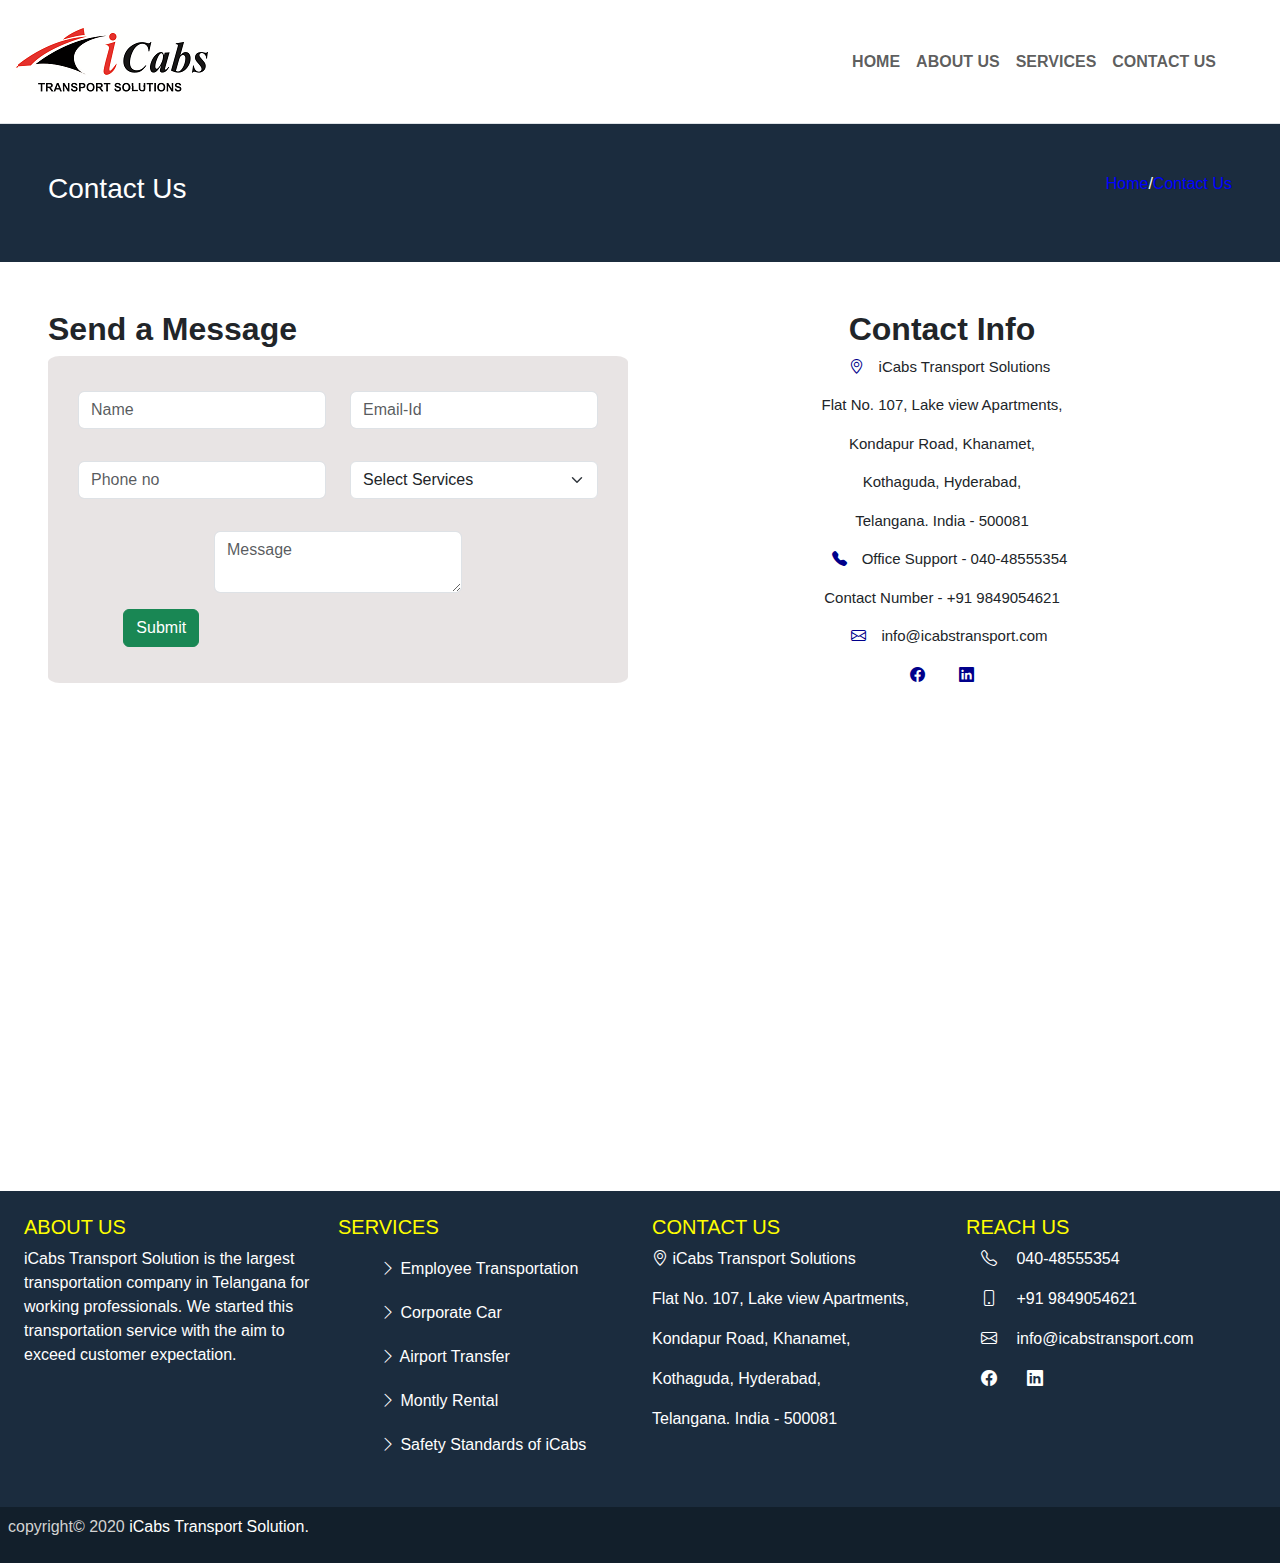
<file: contact.html>
<!DOCTYPE html>
<html lang="en">
<head>
    <meta charset="UTF-8">
    <meta name="viewport" content="width=device-width, initial-scale=1.0">
    <title>Document</title>
    <link rel="stylesheet" href="css/bootstrap.min.css">
    <link rel="stylesheet" href="style.css">
    <link rel="stylesheet" href="https://cdn.jsdelivr.net/npm/bootstrap-icons@1.11.3/font/bootstrap-icons.min.css">
</head>
<body>
    <header class="container-fluid p-2 bg-white sticky-top border-bottom">
   <nav class="navbar navbar-expand-sm">
       <a href="index.html" class="navbar-brand">
           <img src="assests/images/logo.png" alt="">
       </a>
       <button class="navbar-toggler" data-bs-target="#mynav" data-bs-toggle="collapse"><span class="navbar-toggler-icon"></span></button>
       <div id="mynav" class="collapse navbar-collapse justify-content-end">
           <ul class="navbar-nav px-5">
               <li class="nav-item">
                   <a href="index.html" class="nav-link"><strong>HOME</strong></a>
               </li>
               <li class="nav-item">
                   <a href="about.html" class="nav-link"><strong>ABOUT US</strong></a>
               </li>
               <li class="nav-item dropdown">
                   <a href="" class="nav-link"><strong>SERVICES</strong></a>
                   <div class="dropdown-options">
                       <a href="employeetransportation.html">Employee Trasportaion</a>
                       <a href="monthlyrental.html">Monthly Rental</a>
                       <a href="airporttransfer.html">Airport Transfer</a> 
                   </div>
               </li>
               <li class="nav-item">
                   <a href="#" class="nav-link"><strong>CONTACT US</strong></a>
               </li>
           </ul>
       </div>
   </nav>
</header>
<section class="container-fluid p-5 cont">
    <div class="row">
        <div class="col-10 mx-auto col-lg-6 col-xl-6">
           <h3>Contact Us</h3>
        </div>
        <div class="col-12 mx-auto col-lg-6 col-xl-6 text-end">
            <a href="index.html">Home</a>/<a href="#">Contact Us</a>
        </div>
    </div>
</section>
    <section class="container-fluid p-5 contact">
       <div class="row">
        <div class="col-12 col-lg-6 col-xl-6">
            <h2><strong>Send a Message</strong></h2>
            <div class="coment-form">
              <form name="contact-form" method="post" action="submit.html" onsubmit ="return Validation()">
                <div class="row">
                    <div class="col-10 mx-auto col-lg-10 mx-auto col-xl-6 mb-3">
                        <input type="text" name="name" placeholder="Name" id="name" class="form-control">
                        <p class="mt-3 text-danger" id="nameNote"></p>
                    </div>
                    <div class="col-10 mx-auto col-lg-10 mx-auto col-xl-6 mb-3">
                        <input type="text" name="email" placeholder="Email-Id" id="email" class="form-control">
                        <p class="mt-3 text-danger" id="mailNote"></p>
                    </div>
                    <div class="col-10 mx-auto col-lg-10 mx-auto col-xl-6 mb-3">
                        <input type="tel" name="phone" placeholder="Phone no" id="phone" class="form-control">
                        <p class="mt-3 text-danger" id="mobileNote"></p>
                    </div>
                    <div class="col-10 mx-auto col-lg-10 mx-auto col-xl-6 mb-3">
                        <select name="select service" id="" class="form-select">
                            <option value="-1">Select Services</option>
                            <option value="">Employee Transportaion</option>
                            <option value="">Corporate car</option>
                            <option value="">Airport Transfer</option>
                            <option value="">Monthly Rental</option>
                        </select>
                    </div>
                    <div class="col-10 mx-auto col-lg-10 mx-auto col-xl-6 mb-3">
                        <textarea name="textarea" id="textarea" placeholder="Message" class="form-control"></textarea>
                    </div>
                    <div class="col-10 mx-auto col-lg-10 mx-auto col-xl-10 mx-auto mb-3">
                       <input  class="btn btn-success" type="submit" value="Submit" class="form-control">
                    </div>
                </div>
              </form>
            </div>
        </div>
        <div class="col-12 col-lg-6 col-xl-6 text-center">
            <h2><strong>Contact Info</strong></h2>
            <div>
               <p><span><i class="bi bi-geo-alt"></i></span>iCabs Transport Solutions</p>
               <p>Flat No. 107, Lake view Apartments,</p>
               <p>Kondapur Road, Khanamet,</p>
               <p>Kothaguda, Hyderabad,</p>
               <p>Telangana. India - 500081</p>
               <p><span><i class="bi bi-telephone-fill"></i></span>Office Support - 040-48555354</p>
            <p>Contact Number - +91 9849054621</p>
            <p><span><i class="bi bi-envelope"></i></span>info@icabstransport.com</p>
            <a href=""><i class="bi bi-facebook"></i></a>
                <a href=""><i class="bi bi-linkedin"></i></a>
            </div>
        </div>
       </div>
    </section> 
    <section class="container-fluid">
        <iframe src="https://www.google.com/maps/embed?pb=!1m18!1m12!1m3!1d3805.8823118133732!2d78.37128620902422!3d17.465346100488926!2m3!1f0!2f0!3f0!3m2!1i1024!2i768!4f13.1!3m3!1m2!1s0x3bcb93da74cb0733%3A0xf6570f11ef2ecbe3!2siCabs%20Transport%20Solutions!5e0!3m2!1sen!2sin!4v1706440809286!5m2!1sen!2sin" width="100%" height="450" style="border:0;" allowfullscreen="" loading="lazy" referrerpolicy="no-referrer-when-downgrade"></iframe>
    </section>
    <footer class="container-fluid p-4 foot">
        <div class="row">
            <div class="col-10 mx-auto col-lg-6 col-xl-3">
                <h5>ABOUT US</h5>
                <p>iCabs Transport Solution is the largest transportation company in Telangana for working professionals. We started this transportation service with the aim to exceed customer expectation.</p>
            </div>
            <div class="col-10 mx-auto col-lg-6 col-xl-3">
                <h5>SERVICES</h5>
               <ul>
                <li><i class="bi bi-chevron-right"></i> Employee Transportation</a></li>
                <li><i class="bi bi-chevron-right"></i> Corporate Car</li>
                <li><i class="bi bi-chevron-right"></i> Airport Transfer</li>
                <li><i class="bi bi-chevron-right"></i> Montly Rental</li>
                <li><i class="bi bi-chevron-right"></i> Safety Standards of iCabs</li>
               </ul>
            </div>
            <div class="col-10 mx-auto col-lg-6 col-xl-3">
                <h5>CONTACT US</h5>                        
               <p><span><i class="bi bi-geo-alt"></i></span> iCabs Transport Solutions</p>
                <p>Flat No. 107, Lake view Apartments,</p>
                <p>Kondapur Road, Khanamet,</p>
                <p>Kothaguda, Hyderabad,</p>
                <p>Telangana. India - 500081</p>
            </div>
            <div class="col-10 mx-auto col-lg-6 col-xl-3 reach">
                <h5>REACH US</h5>
              <p><span><i class="bi bi-telephone"></i></span> 040-48555354</p>
              <p><span><i class="bi bi-phone"></i></span> +91 9849054621</p>
              <p><span><i class="bi bi-envelope"></i></span> info@icabstransport.com</p>
                <p><i class="bi bi-facebook"></i><i class="bi bi-linkedin"></i></p>
            </div>
        </div>
    </footer>
    <section class="container-fluid p-2 copyright">
        <p>copyright&copy; 2020<span class="text-white"> iCabs Transport Solution.</span></p>
    </section>
    <script src="js/bootstrap.bundle.min.js"></script>
    <script src="https://code.jquery.com/jquery-3.7.1.min.js"></script>
    <script src="count-up-me/res/countMe/countMe.min.js"></script>
<script src="https://cdnjs.cloudflare.com/ajax/libs/OwlCarousel2/2.3.4/owl.carousel.min.js"></script>
<script src="script.js"></script>
</body>
</html>
</file>
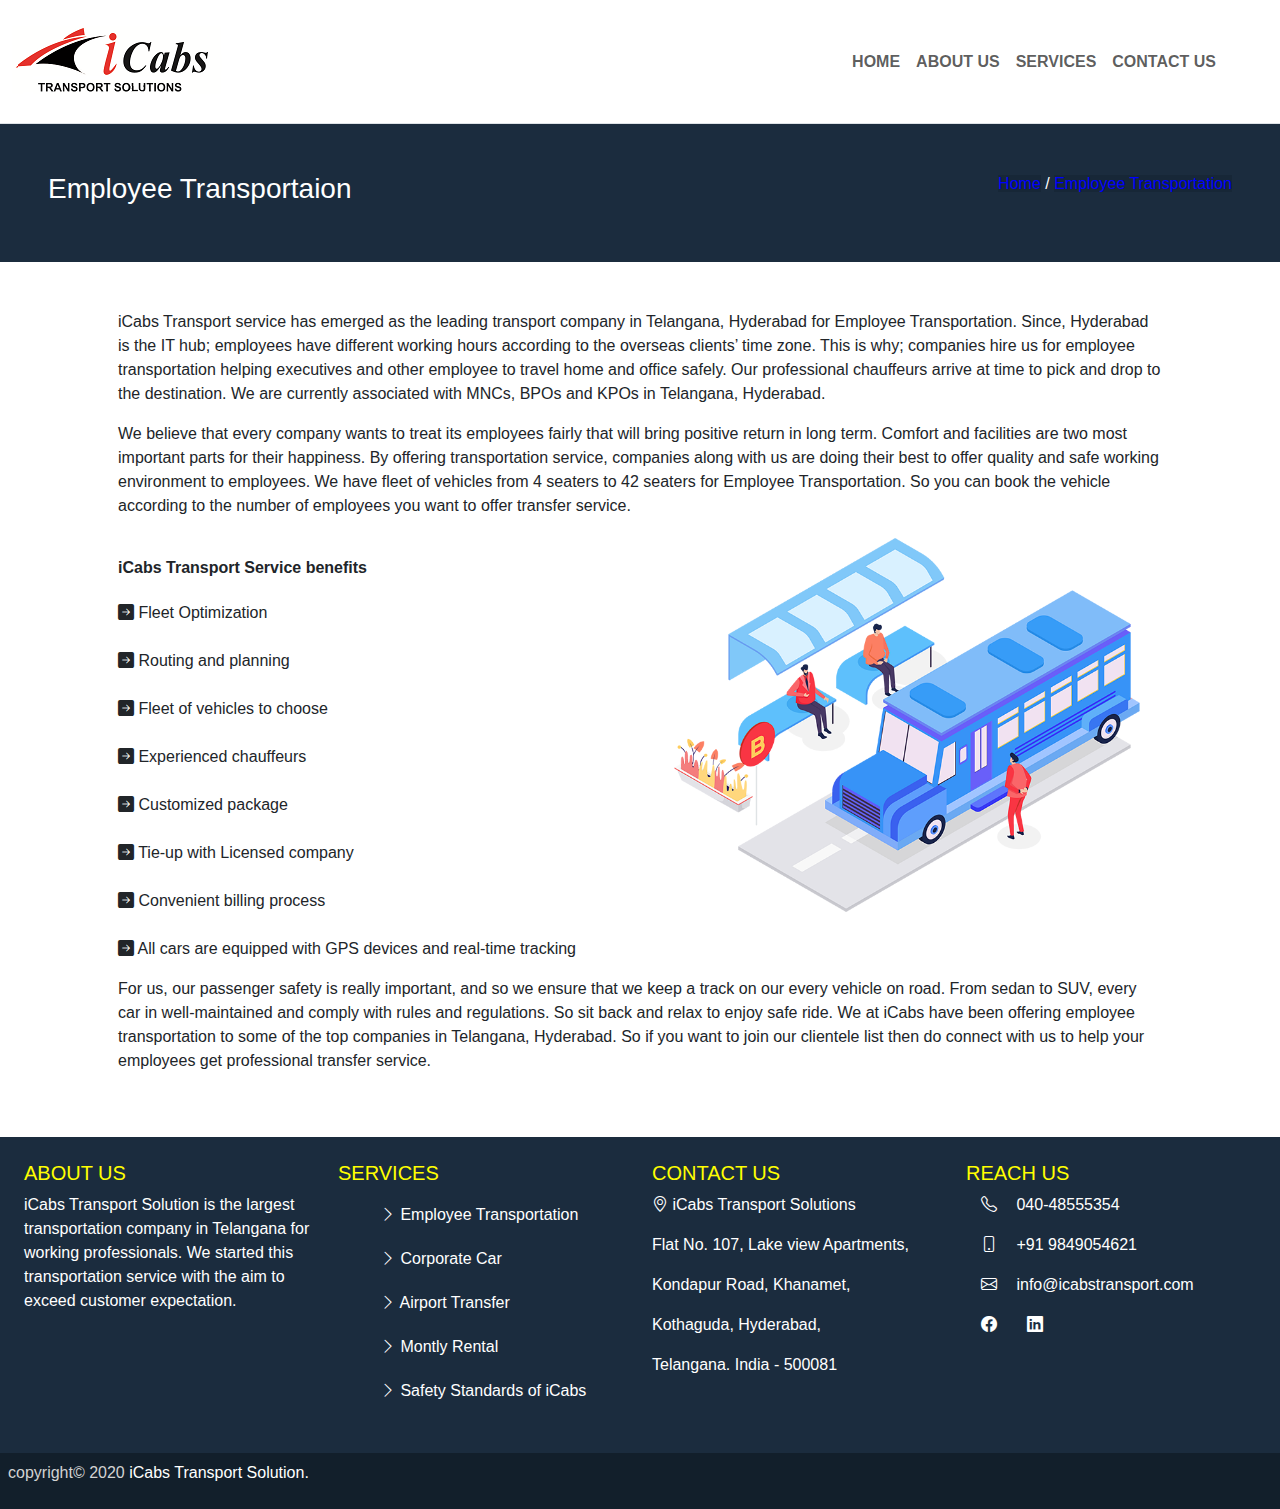
<file: employeetransportation.html>
<!DOCTYPE html>
<html lang="en">
<head>
    <meta charset="UTF-8">
    <meta name="viewport" content="width=device-width, initial-scale=1.0">
    <title>Document</title>
    <link rel="stylesheet" href="css/bootstrap.min.css">
    <link rel="stylesheet" href="style.css">
    <link rel="stylesheet" href="https://cdn.jsdelivr.net/npm/bootstrap-icons@1.11.3/font/bootstrap-icons.min.css">
</head>
<body>
    <header class="container-fluid p-2 bg-white sticky-top border-bottom">
        <nav class="navbar navbar-expand-sm">
            <a href="index.html" class="navbar-brand">
                <img src="assests/images/logo.png" alt="">
            </a>
            <button class="navbar-toggler" data-bs-target="#mynav" data-bs-toggle="collapse"><span class="navbar-toggler-icon"></span></button>
            <div id="mynav" class="collapse navbar-collapse justify-content-end">
                <ul class="navbar-nav px-5">
                    <li class="nav-item">
                        <a href="index.html" class="nav-link"><strong>HOME</strong></a>
                    </li>
                    <li class="nav-item">
                        <a href="about.html" class="nav-link"><strong>ABOUT US</strong></a>
                    </li>
                    <li class="nav-item dropdown">
                        <a href="" class="nav-link"><strong>SERVICES</strong></a>
                        <div class="dropdown-options">
                            <a href="#">Employee Trasportaion</a>
                            <a href="monthlyrental.html">Monthly Rental</a>
                            <a href="airporttransfer.html">Airport Transfer</a> 
                        </div>
                    </li>
                    <li class="nav-item">
                        <a href="contact.html" class="nav-link"><strong>CONTACT US</strong></a>
                    </li>
                </ul>
            </div>
        </nav>
    </header>
    <section class="container-fluid p-5 employee-trans">
            <div class="row">
            <div class="col-10 mx-auto col-lg-6 col-xl-6">
               <h3>Employee Transportaion</h3>
            </div>
            <div class="col-10 mx-auto col-lg-6 col-xl-6 text-end">
                <a href="index.html">Home</a> / <a href="#">Employee Transportation</a>            
            </div>
        </div>
    </section>
    <section class="container p-5 mx-auto">
        <p>iCabs Transport service has emerged as the leading transport company in Telangana, Hyderabad for Employee Transportation. Since, Hyderabad is the IT hub; employees have different working hours according to the overseas clients’ time zone. This is why; companies hire us for employee transportation helping executives and other employee to travel home and office safely. Our professional chauffeurs arrive at time to pick and drop to the destination. We are currently associated with MNCs, BPOs and KPOs in Telangana, Hyderabad.</p>
        <p>We believe that every company wants to treat its employees fairly that will bring positive return in long term. Comfort and facilities are two most important parts for their happiness. By offering transportation service, companies along with us are doing their best to offer quality and safe working environment to employees. We have fleet of vehicles from 4 seaters to 42 seaters for Employee Transportation. So you can book the vehicle according to the number of employees you want to offer transfer service.</p>
        <div class="row">
            <div class="col-10 mx-auto col-lg-10 mx-auto col-xl-6">
                <h6 class="mt-4"><strong>iCabs Transport Service benefits
                </strong></h6>
                <p class="mt-4">
                  <span><i class="bi bi-arrow-right-square-fill"></i> Fleet Optimization</span>  
                </p>
                <p class="mt-4">
                    <span><i class="bi bi-arrow-right-square-fill"></i>  Routing and planning</span>  
                  </p>
                  <p class="mt-4">
                    <span><i class="bi bi-arrow-right-square-fill"></i>  Fleet of vehicles to choose</span>  
                  </p>
                  <p class="mt-4">
                    <span><i class="bi bi-arrow-right-square-fill"></i>  Experienced chauffeurs</span>  
                  </p>
                  <p class="mt-4">
                    <span><i class="bi bi-arrow-right-square-fill"></i>  Customized package</span>  
                  </p>
                  <p class="mt-4">
                    <span><i class="bi bi-arrow-right-square-fill"></i>  Tie-up with Licensed company</span>  
                  </p>
                  <p class="mt-4">
                    <span><i class="bi bi-arrow-right-square-fill"></i>  Convenient billing process</span>  
                  </p>
                  <p class="mt-4">
                    <span><i class="bi bi-arrow-right-square-fill"></i>  All cars are equipped with GPS devices and real-time tracking</span>  
                  </p>
            </div>
            <div class="col-10 mx-auto col-lg-10 mx-auto col-xl-6">
             <img class="w-100" src="assests/images/et-services.png" alt="">
            </div>
        </div>
        <p>For us, our passenger safety is really important, and so we ensure that we keep a track on our every vehicle on road. From sedan to SUV, every car in well-maintained and comply with rules and regulations. So sit back and relax to enjoy safe ride. We at iCabs have been offering employee transportation to some of the top companies in Telangana, Hyderabad. So if you want to join our clientele list then do connect with us to help your employees get professional transfer service.</p>
    </section>
    <footer class="container-fluid p-4 foot">
        <div class="row">
            <div class="col-10 mx-auto col-lg-6 col-xl-3">
                <h5>ABOUT US</h5>
                <p>iCabs Transport Solution is the largest transportation company in Telangana for working professionals. We started this transportation service with the aim to exceed customer expectation.</p>
            </div>
            <div class="col-10 mx-auto col-lg-6 col-xl-3">
                <h5>SERVICES</h5>
               <ul>
                <li><i class="bi bi-chevron-right"></i> Employee Transportation</a></li>
                <li><i class="bi bi-chevron-right"></i> Corporate Car</li>
                <li><i class="bi bi-chevron-right"></i> Airport Transfer</li>
                <li><i class="bi bi-chevron-right"></i> Montly Rental</li>
                <li><i class="bi bi-chevron-right"></i> Safety Standards of iCabs</li>
               </ul>
            </div>
            <div class="col-10 mx-auto col-lg-6 col-xl-3">
                <h5>CONTACT US</h5>                        
               <p><span><i class="bi bi-geo-alt"></i></span> iCabs Transport Solutions</p>
                <p>Flat No. 107, Lake view Apartments,</p>
                <p>Kondapur Road, Khanamet,</p>
                <p>Kothaguda, Hyderabad,</p>
                <p>Telangana. India - 500081</p>
            </div>
            <div class="col-10 mx-auto col-lg-6 col-xl-3 reach">
                <h5>REACH US</h5>
              <p><span><i class="bi bi-telephone"></i></span> 040-48555354</p>
              <p><span><i class="bi bi-phone"></i></span> +91 9849054621</p>
              <p><span><i class="bi bi-envelope"></i></span> info@icabstransport.com</p>
                <p><i class="bi bi-facebook"></i><i class="bi bi-linkedin"></i></p>
            </div>
        </div>
    </footer>
    <section class="container-fluid p-2 copyright">
        <p>copyright&copy; 2020<span class="text-white"> iCabs Transport Solution.</span></p>
    </section>
    <script src="js/bootstrap.bundle.min.js"></script>
    <script src="https://code.jquery.com/jquery-3.7.1.min.js"></script>
    <script src="count-up-me/res/countMe/countMe.min.js"></script>
<script src="https://cdnjs.cloudflare.com/ajax/libs/OwlCarousel2/2.3.4/owl.carousel.min.js"></script>
<script src="script.js"></script>
</body>
</html>
</file>
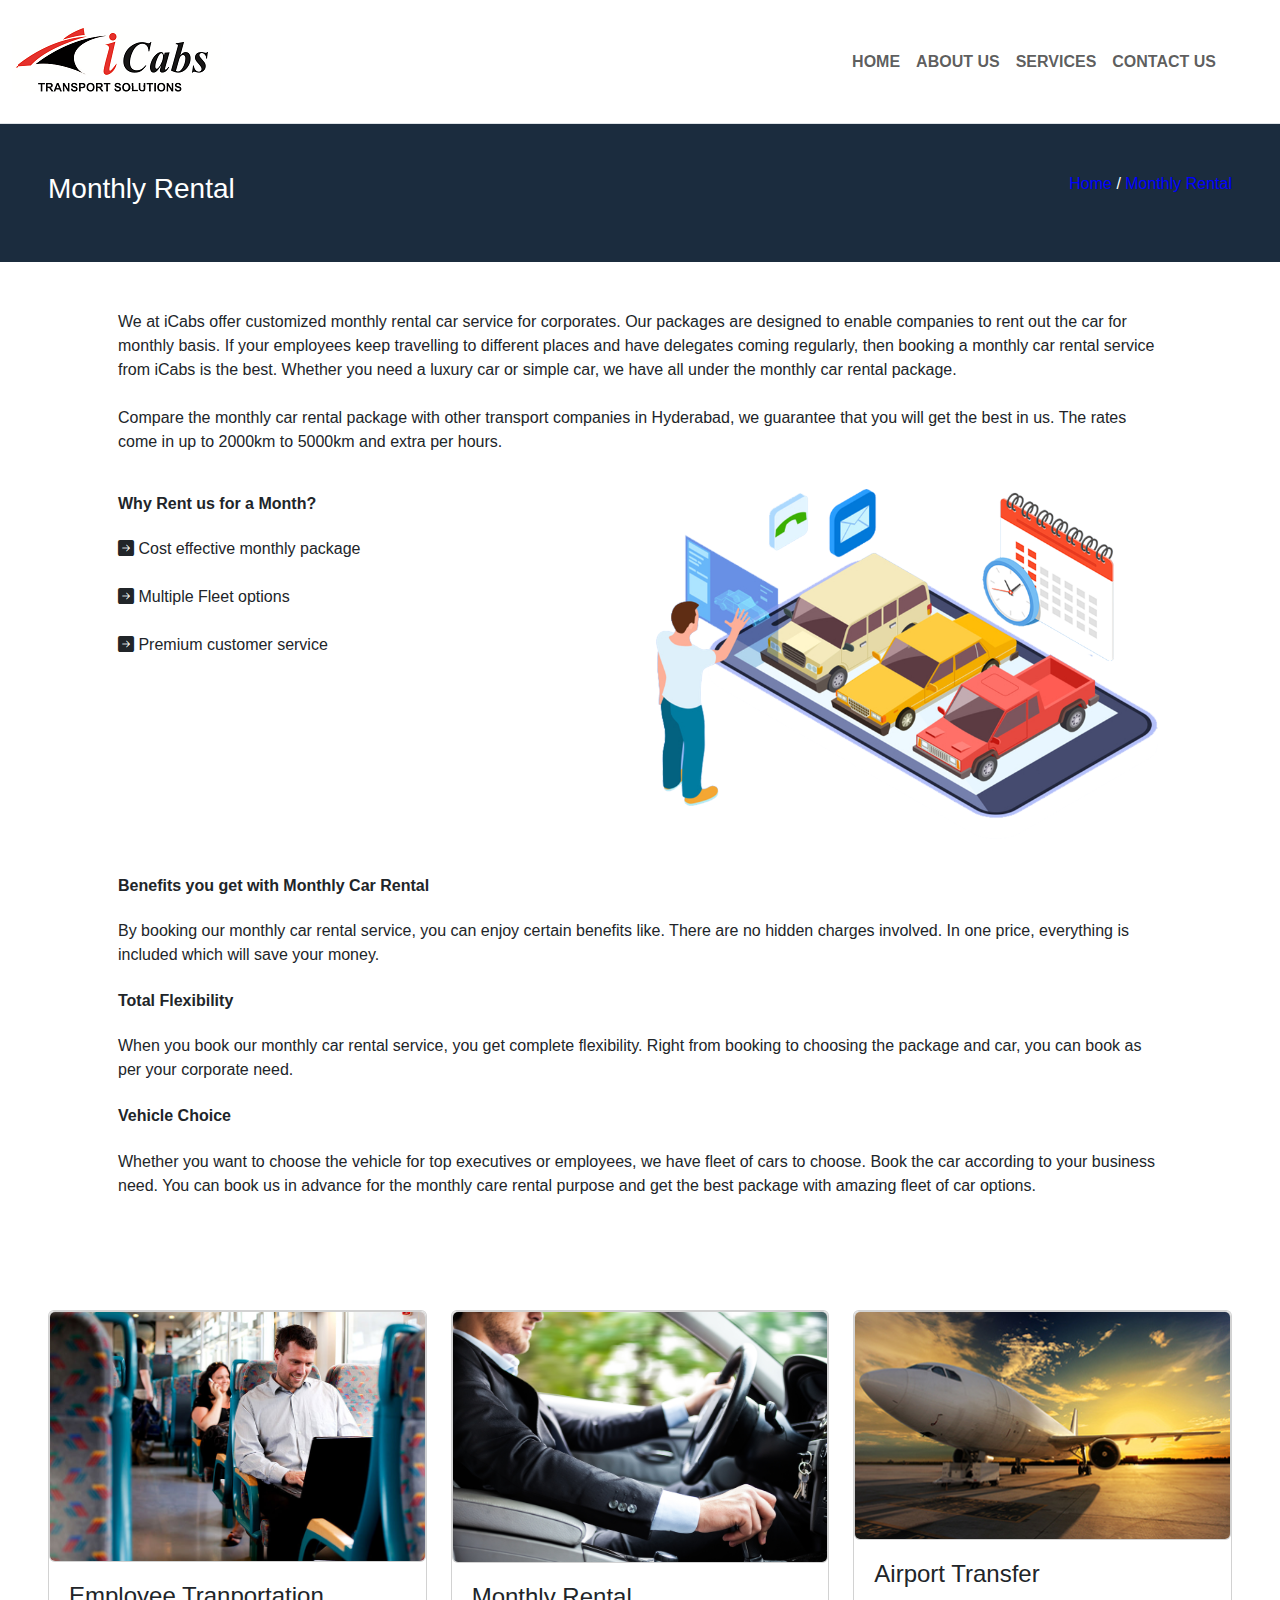
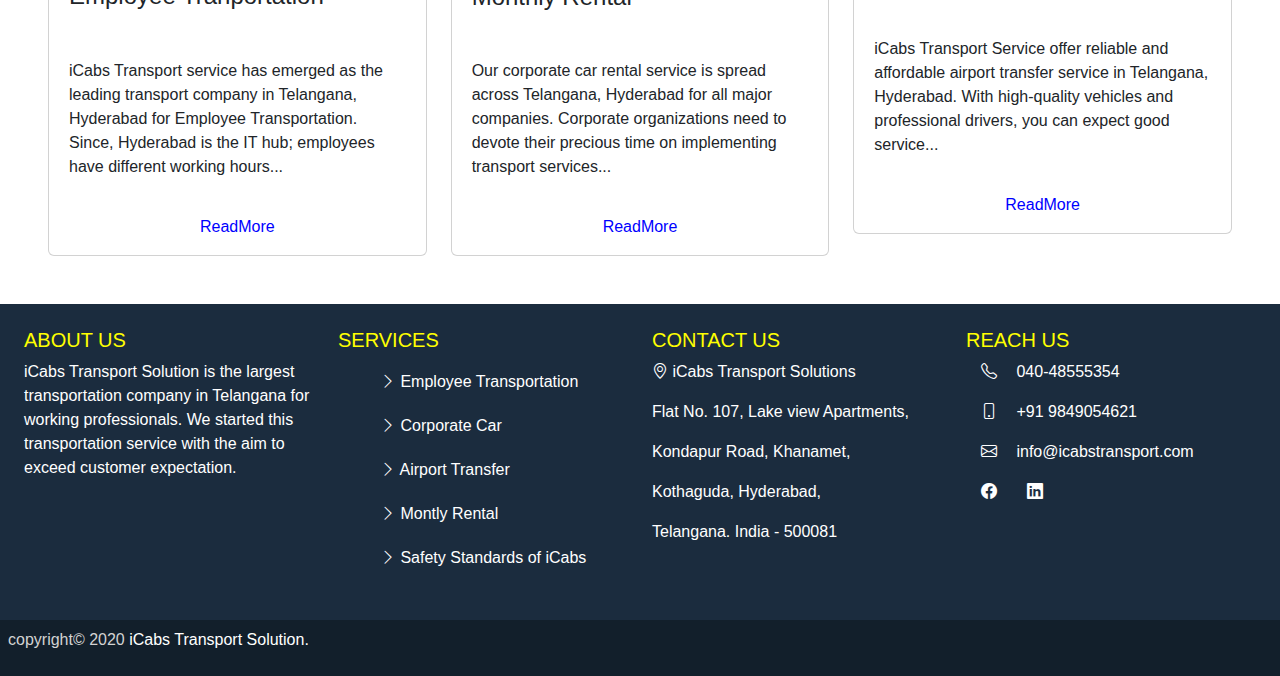
<file: monthlyrental.html>
<!DOCTYPE html>
<html lang="en">
<head>
    <meta charset="UTF-8">
    <meta name="viewport" content="width=device-width, initial-scale=1.0">
    <title>Document</title>
    <link rel="stylesheet" href="css/bootstrap.min.css">
    <link rel="stylesheet" href="style.css">
    <link rel="stylesheet" href="https://cdn.jsdelivr.net/npm/bootstrap-icons@1.11.3/font/bootstrap-icons.min.css">
</head>
<body>
    <header class="container-fluid p-2 bg-white sticky-top border-bottom">
        <nav class="navbar navbar-expand-sm">
            <a href="index.html" class="navbar-brand">
                <img src="assests/images/logo.png" alt="">
            </a>
            <button class="navbar-toggler" data-bs-target="#mynav" data-bs-toggle="collapse"><span class="navbar-toggler-icon"></span></button>
            <div id="mynav" class="collapse navbar-collapse justify-content-end">
                <ul class="navbar-nav px-5">
                    <li class="nav-item">
                        <a href="index.html" class="nav-link"><strong>HOME</strong></a>
                    </li>
                    <li class="nav-item">
                        <a href="about.html" class="nav-link"><strong>ABOUT US</strong></a>
                    </li>
                    <li class="nav-item dropdown">
                        <a href="" class="nav-link"><strong>SERVICES</strong></a>
                        <div class="dropdown-options">
                            <a href="employeetransportation.html">Employee Trasportaion</a>
                            <a href="#">Monthly Rental</a>
                            <a href="airporttransfer.html">Airport Transfer</a> 
                        </div>
                    </li>
                    <li class="nav-item">
                        <a href="contact.html" class="nav-link"><strong>CONTACT US</strong></a>
                    </li>
                </ul>
            </div>
        </nav>
    </header>
    <section class="container-fluid p-5 monthlyrent">
        <div class="row">
            <div class="col-10 mx-auto col-lg-6 col-xl-6">
               <h3>Monthly Rental</h3>
            </div>
            <div class="col-10 mx-auto col-lg-6 col-xl-6 text-end">
                <a href="index.html">Home</a> / <a href="#">Monthly Rental</a>
            </div>
        </div>
    </section>
    <section class="container p-5 mx-auto">
        <p>We at iCabs offer customized monthly rental car service for corporates. Our packages are designed to enable companies to rent out the car for monthly basis. If your employees keep travelling to different places and have delegates coming regularly, then booking a monthly car rental service from iCabs is the best. Whether you need a luxury car or simple car, we have all under the monthly car rental package.
        </p>
        <p class="mt-4">Compare the monthly car rental package with other transport companies in Hyderabad, we guarantee that you will get the best in us. The rates come in up to 2000km to 5000km and extra per hours.</p>
        <div class="row">
            <div class="col-10 mx-auto col-lg-10 mx-auto col-xl-6">
                <h6 class="mt-4"><strong>Why Rent us for a Month?</strong>
                </h6>
                <p class="mt-4">
                    <span><i class="bi bi-arrow-right-square-fill"></i>   Cost effective monthly package</span>  
                  </p>
                  <p class="mt-4">
                      <span><i class="bi bi-arrow-right-square-fill"></i>    Multiple Fleet options</span>  
                    </p>
                    <p class="mt-4">
                      <span><i class="bi bi-arrow-right-square-fill"></i>    Premium customer service</span>  
                    </p>
                </div>
                <div class="col-10 mx-auto col-lg-6 col-xl-6">
                    <img class="w-100" src="assests/images/mrac-services.png" alt="">
                   </div>               
        </div>
        <h6 class="mt-4"><strong>Benefits you get with Monthly Car Rental
        </strong>
        </h6>
        <p class="mt-4">By booking our monthly car rental service, you can enjoy certain benefits like. There are no hidden charges involved. In one price, everything is included which will save your money.
 </p>
 <h6 class="mt-4"><strong>Total Flexibility</strong></h6>
 <p class="mt-4">When you book our monthly car rental service, you get complete flexibility. Right from booking to choosing the package and car, you can book as per your corporate need.
 </p>
 <h6 class="mt-4"><strong>Vehicle Choice</strong></h6>
 <p class="mt-4">Whether you want to choose the vehicle for top executives or employees, we have fleet of cars to choose. Book the car according to your business need. You can book us in advance for the monthly care rental purpose and get the best package with amazing fleet of car options.
</p>
    </section>
    <section class="container-fluid p-5 monthlyrent-about">
        <div class="row">
            <div class="col-10 mx-auto col-md-4 col-xl-4">
                <div class="card">
                    <img class="card w-100" src="assests/images/m1.jpg" alt="">
                    <h4 class="card-title">Employee Tranportation</h4>
                    <p class="card-text">iCabs Transport service has emerged as the leading transport company in Telangana, Hyderabad for Employee Transportation. Since, Hyderabad is the IT hub; employees have different working hours...
                    </p>
                    <p class="text-center"><a href="employeetransportation.html">ReadMore</a></p>
                </div>
            </div>
            <div class="col-10 mx-auto col-md-4 col-xl-4">
                <div class="card">
                    <img class="card w-100" src="assests/images/m2.jpg" alt="">
                    <h4 class="card-title">Monthly Rental</h4>
                    <p class="card-text">Our corporate car rental service is spread across Telangana, Hyderabad for all major companies. Corporate organizations need to devote their precious time on implementing transport services...
                    </p>
                    <p class="text-center"><a href="#">ReadMore</a></p>
                </div>
            </div>
            <div class="col-10 mx-auto col-md-4 col-xl-4">
                <div class="card">
                    <img class="card w-100" src="assests/images/m3.jpg" alt="">
                    <h4 class="card-title">Airport Transfer</h4>
                    <p class="card-text">iCabs Transport Service offer reliable and affordable airport transfer service in Telangana, Hyderabad. With high-quality vehicles and professional drivers, you can expect good service...
                    </p>
                    <p class="text-center"><a href="airporttransfer.html">ReadMore</a></p>
                </div>
            </div>
        </div>
            </section>
            <footer class="container-fluid p-4 foot">
                <div class="row">
                    <div class="col-10 mx-auto col-lg-6 col-xl-3">
                        <h5>ABOUT US</h5>
                        <p>iCabs Transport Solution is the largest transportation company in Telangana for working professionals. We started this transportation service with the aim to exceed customer expectation.</p>
                    </div>
                    <div class="col-10 mx-auto col-lg-6 col-xl-3">
                        <h5>SERVICES</h5>
                       <ul>
                        <li><i class="bi bi-chevron-right"></i> Employee Transportation</a></li>
                        <li><i class="bi bi-chevron-right"></i> Corporate Car</li>
                        <li><i class="bi bi-chevron-right"></i> Airport Transfer</li>
                        <li><i class="bi bi-chevron-right"></i> Montly Rental</li>
                        <li><i class="bi bi-chevron-right"></i> Safety Standards of iCabs</li>
                       </ul>
                    </div>
                    <div class="col-10 mx-auto col-lg-6 col-xl-3">
                        <h5>CONTACT US</h5>                        
                       <p><span><i class="bi bi-geo-alt"></i></span> iCabs Transport Solutions</p>
                        <p>Flat No. 107, Lake view Apartments,</p>
                        <p>Kondapur Road, Khanamet,</p>
                        <p>Kothaguda, Hyderabad,</p>
                        <p>Telangana. India - 500081</p>
                    </div>
                    <div class="col-10 mx-auto col-lg-6 col-xl-3 reach">
                        <h5>REACH US</h5>
                      <p><span><i class="bi bi-telephone"></i></span> 040-48555354</p>
                      <p><span><i class="bi bi-phone"></i></span> +91 9849054621</p>
                      <p><span><i class="bi bi-envelope"></i></span> info@icabstransport.com</p>
                        <p><i class="bi bi-facebook"></i><i class="bi bi-linkedin"></i></p>
                    </div>
                </div>
            </footer>
            <section class="container-fluid p-2 copyright">
                <p>copyright&copy; 2020<span class="text-white"> iCabs Transport Solution.</span></p>
            </section>
            <script src="js/bootstrap.bundle.min.js"></script>
    <script src="https://code.jquery.com/jquery-3.7.1.min.js"></script>
    <script src="count-up-me/res/countMe/countMe.min.js"></script>
<script src="https://cdnjs.cloudflare.com/ajax/libs/OwlCarousel2/2.3.4/owl.carousel.min.js"></script>
<script src="script.js"></script>
        </body>
        </html>
</file>
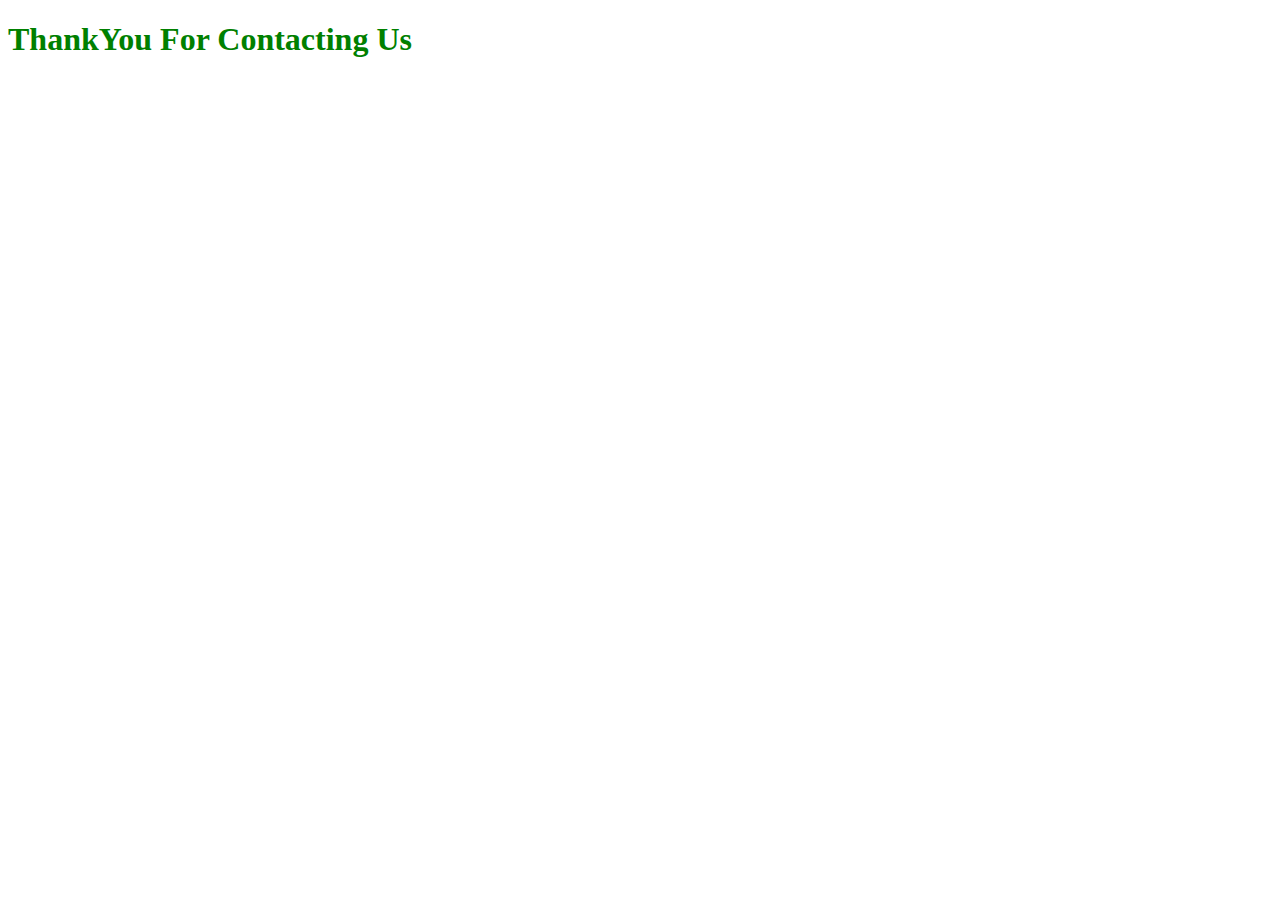
<file: submit.html>
<!DOCTYPE html>
<html lang="en">
<head>
    <meta charset="UTF-8">
    <meta name="viewport" content="width=device-width, initial-scale=1.0">
    <title>Document</title>
    <style>
        h1{
            color:green;
        }
    </style>
</head>
<body>
<h1>ThankYou For Contacting Us</h1>
</body>
</html>
</file>
<file: style.css>
*{
    box-sizing: border-box;
}
body{
    margin: auto;
    font-family: 'Poppins', sans-serif;
    }
   
    .dropdown{
      display: inline-block;
      position: relative;
    }
    .dropdown-options{
      display: none;
      position: absolute;
      min-width:160px;
      background-color: black;
        }
    .dropdown:hover .dropdown-options {
      background-color: black;
      display: block;
      line-height: 2.0;
      letter-spacing: 0.4px;
      text-align: center;
    }
    .dropdown-options a{
      color:white;
      text-decoration: none;
      padding: 12px 10px;
      display: block;;
    }
    .dropdown-options a:hover{
      background-color: black;
      color:blue;
      }
    .wel span , .ser a{
        color:darkblue;
    }
     .fom button{
      background-color: darkblue;
      color:white;
    }
    .ser .card h4{
      margin-top:20px;
      color:black;
    }
    .ser .card  a{  
      background-color:white;
      color:blue;
      text-decoration: none;
      margin-bottom: 30px;
      text-align: center;
      padding: 20px 50px;
    }
    .ser button:hover{
      background-color:rgba(196, 192, 192, 0.747);
    }
   .ser span , .makes span ,.spa span {
    color:yellow;
   }
   .ser .card-title, .ser .card-text{
     padding:10px;
       }
      
   .fom button:hover{
    background-color: black;
    color:white;
   }
   .meet i{
    color:darkblue;
   }
   .makes{
    background-color: darkblue;
    color:white;
   }
   .makes button{
     width:100%;
     height:50px;
   }
   .foot ul li{
    display:block;
    padding:10px;
    border-bottom:none;
   }
   .foot{
    background-color: #1b2c3e;
    color:white;
   }
   .foot h5{
    color:yellow;
   }
   .foot .reach i{
     padding:15px;
       }
       .copyright{
        background-color:#121f2b;
        color:lightgrey;
       }
       .about , .cont , .employee-trans , .monthlyrent , .airporttransfer{
        background-color: #1b2c3e;
        color:white;
       }
       .info h5{
        font-family: 'Lato', sans-serif;
       
       }
       .info , .contact{
        font-family: 'Poppins', sans-serif;
        font-size:15px;
       }
       .about-img{
        background-color: #18496b;
       }
       .coment-form{
        background-color: rgb(232, 228, 228);
        padding:35px 30px 20px 30px;
        border-radius: 2%;
       }
       .contact i{
          color:darkblue;
          padding:15px;
       }
       .carousel-indicators li{
        color:black !important;
       }
       .emp{
        display:flex;
        justify-content: center;
        align-items: center;
       }
       .emp a{
        color:white;
        text-decoration: none;
       }
       .emp button:hover{
        background-color: blue;
       }
       .emp h2, .emp h6{
        margin-bottom : 30px;
       }
       .emp h2{
        color:	rgb(111, 111, 241);
       }
      .fom input , .fom select , .fom textarea{
        border:none;
        border-bottom: 1px solid grey;
      }
 #detail-info1, #detail-info2, #detail-info3, #detail-info4, #detail-info5{
  background-color: rgb(198, 198, 232);
  color:black
 }
    header ul li a:hover{
     background-color: #bcbcbc;
     border-radius: 5%;
    }
    .emp div{
            animation-iteration-count: infinite;
    }
    h2{
      animation-delay: 0.2s;
    }
    h6{
      animation-delay:0.7s;
    }
    button{
    animation-delay: 1.2s;
    }
    .employee-trans a , .about a , .cont a , .monthlyrent a, .airporttransfer a , .monthlyrent-about a{
      text-decoration: none;
         color: blue;
          }
    .employee-trans a , .monthlyrent a:hover{
 background-color: #172737;
    }
    .monthlyrent-about .card-text, .monthlyrent-about .card-title{
      padding:20px;
    }
    .monthlyrent .card{
      margin-bottom: 10px;
    }
    .monthlyrent button{
      border: none;
      margin: 20px;
      padding: 10px 30px;
    }
</file>
